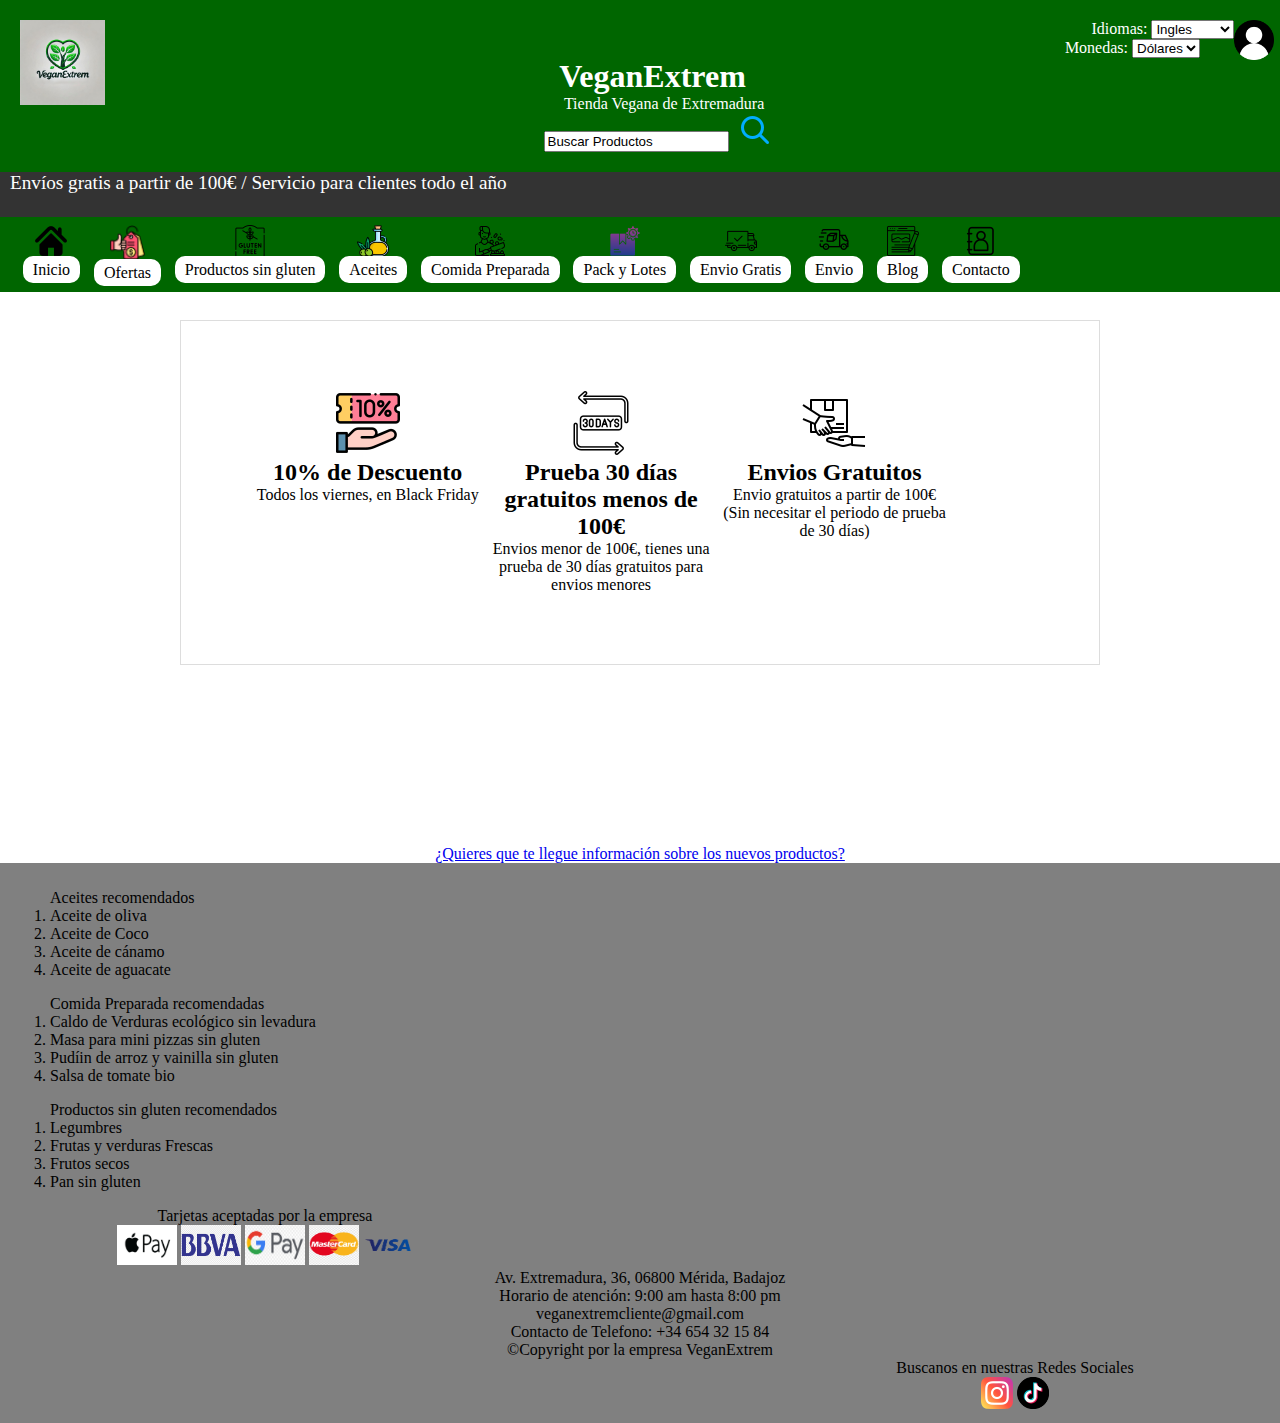
<file: index.html>
<!DOCTYPE html>
<html lang="en">
<head>
    <meta charset="UTF-8">
    <meta name="viewport" content="width=device-width, initial-scale=1.0">
    <title>VeganExtrem</title>
    <link rel="stylesheet" href="estilos.css">
</head>
<body>
    <header>
        <picture>
            <img src="imagenesparaelproyecto/logotipoveganextrem.png" align="left" width="85px" height="85px">
            <a href="formulariousuario.html"><img class="imagen" src="imagenesparaelproyecto/usuario.png" align="right" alt="" width="40px" height="40px"></a>
        </picture> 
        <form class="lengua" align="right">
            <label for="idiomas">Idiomas:</label>
            <select name="idiomas">
                <option value="Ingles">Ingles</option>
                <option value="Espanol">Español</option>
                <option value="Frances">Frances</option>
                <option value="Portugues">Portugues</option>
            </select>
        </form>
        <form class="money" align="right">
            <label for="monedas">Monedas:</label>
            <select name="monedas">
                <option value="Dolares">Dólares</option>
                <option value="Libra">Libra</option>
                <option value="Euros">Euros</option>
            </select>
        </form>
        <h1 class="title">VeganExtrem</h1>
        <p class="subtitle">Tienda Vegana de Extremadura</p>
        <input class="lupa" type="text" value="Buscar Productos">
        <button class="botonbuscador"><center><img src="imagenesparaelproyecto/vaso.png" alt="" width="32px" height="32px"></center></button>
    </header>

    <div class="marque">
        <p>Envíos gratis a partir de 100€ / Servicio para clientes todo el año</p>
    </div>
    <center>hola me llamo paco</center>
    <div class="principal">
        <ul>
            <li>
                <center><img src="imagenesparaelproyecto/casa-icono-silueta.png" alt="" width="32px" height="32px"></center>
                <a href="index.html">Inicio</a>
            </li>
            <li>
                <center><img src="imagenesparaelproyecto/mejor-precio.png" alt="" width="35px" height="35px"></center>
                <a href="ofertas.html">Ofertas</a>
            </li>
            <li>
                <center><img src="imagenesparaelproyecto/sin-gluten.png" alt="" width="32px" height="32px"></center>
                <a href="Productosingluten.html">Productos sin gluten</a>
            </li>
            <li>
                <center><img src="imagenesparaelproyecto/aceite-de-oliva.png" alt="" width="32px" height="32px"></center>
                <a href="aceite.html">Aceites</a>
            </li>
            <li>
                <center><img src="imagenesparaelproyecto/cocinero.png" alt="" width="32px" height="32px"></center>
                <a href="Comidapreparada.html">Comida Preparada</a>
            </li>
            <li>
                <center><img src="imagenesparaelproyecto/packs.png" alt="" width="32px" height="32px"></center>
                <a href="packsylotes.html">Pack y Lotes</a>
            </li>
            <li>
                <center><img src="imagenesparaelproyecto/enviado.png" alt="" width="32px" height="32px"></center>
                <a href="enviogratis.html">Envio Gratis</a>
            </li>
            <li>
                <center><img src="imagenesparaelproyecto/envio.png" alt="" width="32px" height="32px"></center>
                <a href="envio.html">Envio</a>
            </li>
            <li><center><img src="imagenesparaelproyecto/blogs.png" alt="" width="32px" height="32px"></center>
                <a href="blog.html">Blog</a>
            </li>
            <li>
                <center><img src="imagenesparaelproyecto/agenda.png" alt="" width="32px" height="32px"></center>
                <a href="contacto.html">Contacto</a>
            </li>
        </ul>
        <div class="clefix"></div>
    </div>

    <main class="conte clefix">
        <center><div class="column">
            <img src="imagenesparaelproyecto/10.png" alt="" width="64px" height="64px">
            <h2>10% de Descuento</h2>
            <p>Todos los viernes, en Black Friday</p>
        </div></center>
        <center><div class="column">
            <img src="imagenesparaelproyecto/30-dias.png" alt="" width="64px" height="64px">
            <h2>Prueba 30 días gratuitos menos de 100€</h2>
            <p>Envios menor de 100€, tienes una prueba de 30 días gratuitos para envios menores</p>
        </div></center>
        <center><div class="column">
            <img src="imagenesparaelproyecto/receptor.png" alt="" width="64px" height="64px">
            <h2>Envios Gratuitos</h2>
            <p>Envio gratuitos a partir de 100€
                (Sin necesitar el periodo de prueba de 30 días)
            </p>
        </div></center>
    </main>
    
    <center><a href="formularionotificaciones.html">¿Quieres que te llegue información sobre los nuevos productos?</a></p></center>
    <footer>
        <div class="cate">
            <ol>Aceites recomendados
                <li>Aceite de oliva</li>
                <li>Aceite de Coco</li>
                <li>Aceite de cánamo</li>
                <li>Aceite de aguacate</li>
            </ol>
            <ol>Comida Preparada recomendadas
                <li>Caldo de Verduras ecológico sin levadura</li>
                <li>Masa para mini pizzas sin gluten</li>
                <li>Pudíin de arroz y vainilla sin gluten</li>
                <li>Salsa de tomate bio</li>
            </ol>
            <ol>Productos sin gluten recomendados
                <li>Legumbres</li>
                <li>Frutas y verduras Frescas</li>
                <li>Frutos secos</li>
                <li>Pan sin gluten</li>
            </ol>
        </div>
        <center><p>
        <div class="tarjetas">
            <p>Tarjetas aceptadas por la empresa</p>
            <img src="imagenesparaelproyecto/applepay.png" alt="" width="60px" height="40px">
            <img src="imagenesparaelproyecto/bbva.png" alt="" width="60px" height="40px">
            <img src="imagenesparaelproyecto/googlepay.png" alt="" width="60px" height="40px">
            <img src="imagenesparaelproyecto/mastercard.png" alt="" width="50px" height="40px">
            <img src="imagenesparaelproyecto/visa.png" alt="" width="50px" height="40px">
        </div>
        <p>Av. Extremadura, 36, 06800 Mérida, Badajoz</p>
        <p>Horario de atención: 9:00 am hasta 8:00 pm</p>
        <p>veganextremcliente@gmail.com</p>
        <p>Contacto de Telefono: +34 654 32 15 84</p>
        <p>&copy;Copyright por la empresa VeganExtrem</p>
        <div class="redes_sociales">
            <p>Buscanos en nuestras Redes Sociales</p>
            <a href="https://www.instagram.com/vegan.extreme/"><img src="imagenesparaelproyecto/instagram.png" alt="" width="32px" height="32px"></a>
            <a href="https://www.tiktok.com/@vegan.extreme?lang=es"><img src="imagenesparaelproyecto/logotipotiktok.png" alt="" width="32px" height="32px"></a>
        </div>
    </footer>
</body>
</html>
</file>
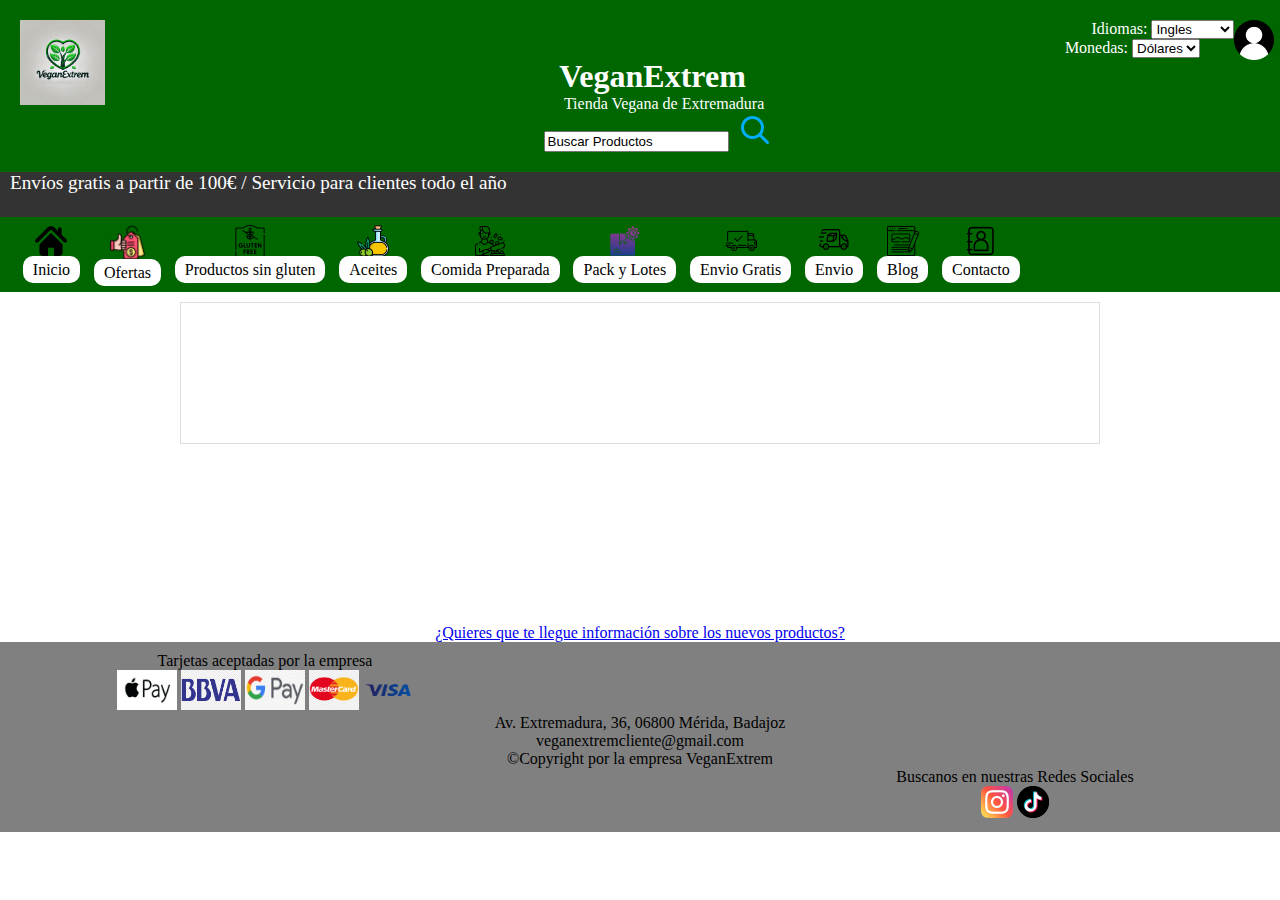
<file: aceite.html>
<!DOCTYPE html>
<html lang="en">
<head>
    <meta charset="UTF-8">
    <meta name="viewport" content="width=device-width, initial-scale=1.0">
    <title>Aceites</title>
    <link rel="stylesheet" href="estilos.css">
</head>
<body>
    <header>
        <picture>
            <img src="imagenesparaelproyecto/logotipoveganextrem.png" align="left" width="85px" height="85px">
            <a href="formulariousuario.html"><img class="imagen" src="imagenesparaelproyecto/usuario.png" align="right" alt="" width="40px" height="40px"></a>
        </picture> 
        <form class="lengua" align="right">
            <label for="idiomas">Idiomas:</label>
            <select name="idiomas">
                <option value="Ingles">Ingles</option>
                <option value="Espanol">Español</option>
                <option value="Frances">Frances</option>
                <option value="Portugues">Portugues</option>
            </select>
        </form>
        <form class="money" align="right">
            <label for="monedas">Monedas:</label>
            <select name="monedas">
                <option value="Dolares">Dólares</option>
                <option value="Libra">Libra</option>
                <option value="Euros">Euros</option>
            </select>
        </form>
        <h1 class="title">VeganExtrem</h1>
        <p class="subtitle">Tienda Vegana de Extremadura</p>
        <input class="lupa" type="text" value="Buscar Productos">
        <button class="botonbuscador"><center><img src="imagenesparaelproyecto/vaso.png" alt="" width="32px" height="32px"></center></button>
    </header>

    <div class="marque">
        <p>Envíos gratis a partir de 100€ / Servicio para clientes todo el año</p>
    </div>

    <div class="principal">
        <ul>
            <li>
                <center><img src="imagenesparaelproyecto/casa-icono-silueta.png" alt="" width="32px" height="32px"></center>
                <a href="index.html">Inicio</a>
            </li>
            <li>
                <center><img src="imagenesparaelproyecto/mejor-precio.png" alt="" width="35px" height="35px"></center>
                <a href="ofertas.html">Ofertas</a>
            </li>
            <li>
                <center><img src="imagenesparaelproyecto/sin-gluten.png" alt="" width="32px" height="32px"></center>
                <a href="Productosingluten.html">Productos sin gluten</a>
            </li>
            <li>
                <center><img src="imagenesparaelproyecto/aceite-de-oliva.png" alt="" width="32px" height="32px"></center>
                <a href="aceite.html">Aceites</a>
            </li>
            <li>
                <center><img src="imagenesparaelproyecto/cocinero.png" alt="" width="32px" height="32px"></center>
                <a href="Comidapreparada.html">Comida Preparada</a>
            </li>
            <li>
                <center><img src="imagenesparaelproyecto/packs.png" alt="" width="32px" height="32px"></center>
                <a href="packsylotes.html">Pack y Lotes</a>
            </li>
            <li>
                <center><img src="imagenesparaelproyecto/enviado.png" alt="" width="32px" height="32px"></center>
                <a href="enviogratis.html">Envio Gratis</a>
            </li>
            <li>
                <center><img src="imagenesparaelproyecto/envio.png" alt="" width="32px" height="32px"></center>
                <a href="envio.html">Envio</a>
            </li>
            <li><center><img src="imagenesparaelproyecto/blogs.png" alt="" width="32px" height="32px"></center>
                <a href="blog.html">Blog</a>
            </li>
            <li>
                <center><img src="imagenesparaelproyecto/agenda.png" alt="" width="32px" height="32px"></center>
                <a href="contacto.html">Contacto</a>
            </li>
        </ul>
        <div class="clefix"></div>
    </div>

    <main class="conte clefix">
        
    </main>
    <center><p><a href="formularionotificaciones.html">¿Quieres que te llegue información sobre los nuevos productos?</a></p></center>
    <footer>
        <div class="tarjetas">
            <p>Tarjetas aceptadas por la empresa</p>
            <img src="imagenesparaelproyecto/applepay.png" alt="" width="60px" height="40px">
            <img src="imagenesparaelproyecto/bbva.png" alt="" width="60px" height="40px">
            <img src="imagenesparaelproyecto/googlepay.png" alt="" width="60px" height="40px">
            <img src="imagenesparaelproyecto/mastercard.png" alt="" width="50px" height="40px">
            <img src="imagenesparaelproyecto/visa.png" alt="" width="50px" height="40px">
        </div>
        <p>Av. Extremadura, 36, 06800 Mérida, Badajoz</p>
        <p>veganextremcliente@gmail.com</p>
        <p>&copy;Copyright por la empresa VeganExtrem</p>
        <div class="redes_sociales">
            <p>Buscanos en nuestras Redes Sociales</p>
            <a href="https://www.instagram.com/vegan.extreme/"><img src="imagenesparaelproyecto/instagram.png" alt="" width="32px" height="32px"></a>
            <a href="https://www.tiktok.com/@vegan.extreme?lang=es"><img src="imagenesparaelproyecto/logotipotiktok.png" alt="" width="32px" height="32px"></a>
        </div>
    </footer>
</body>
</html>
</file>
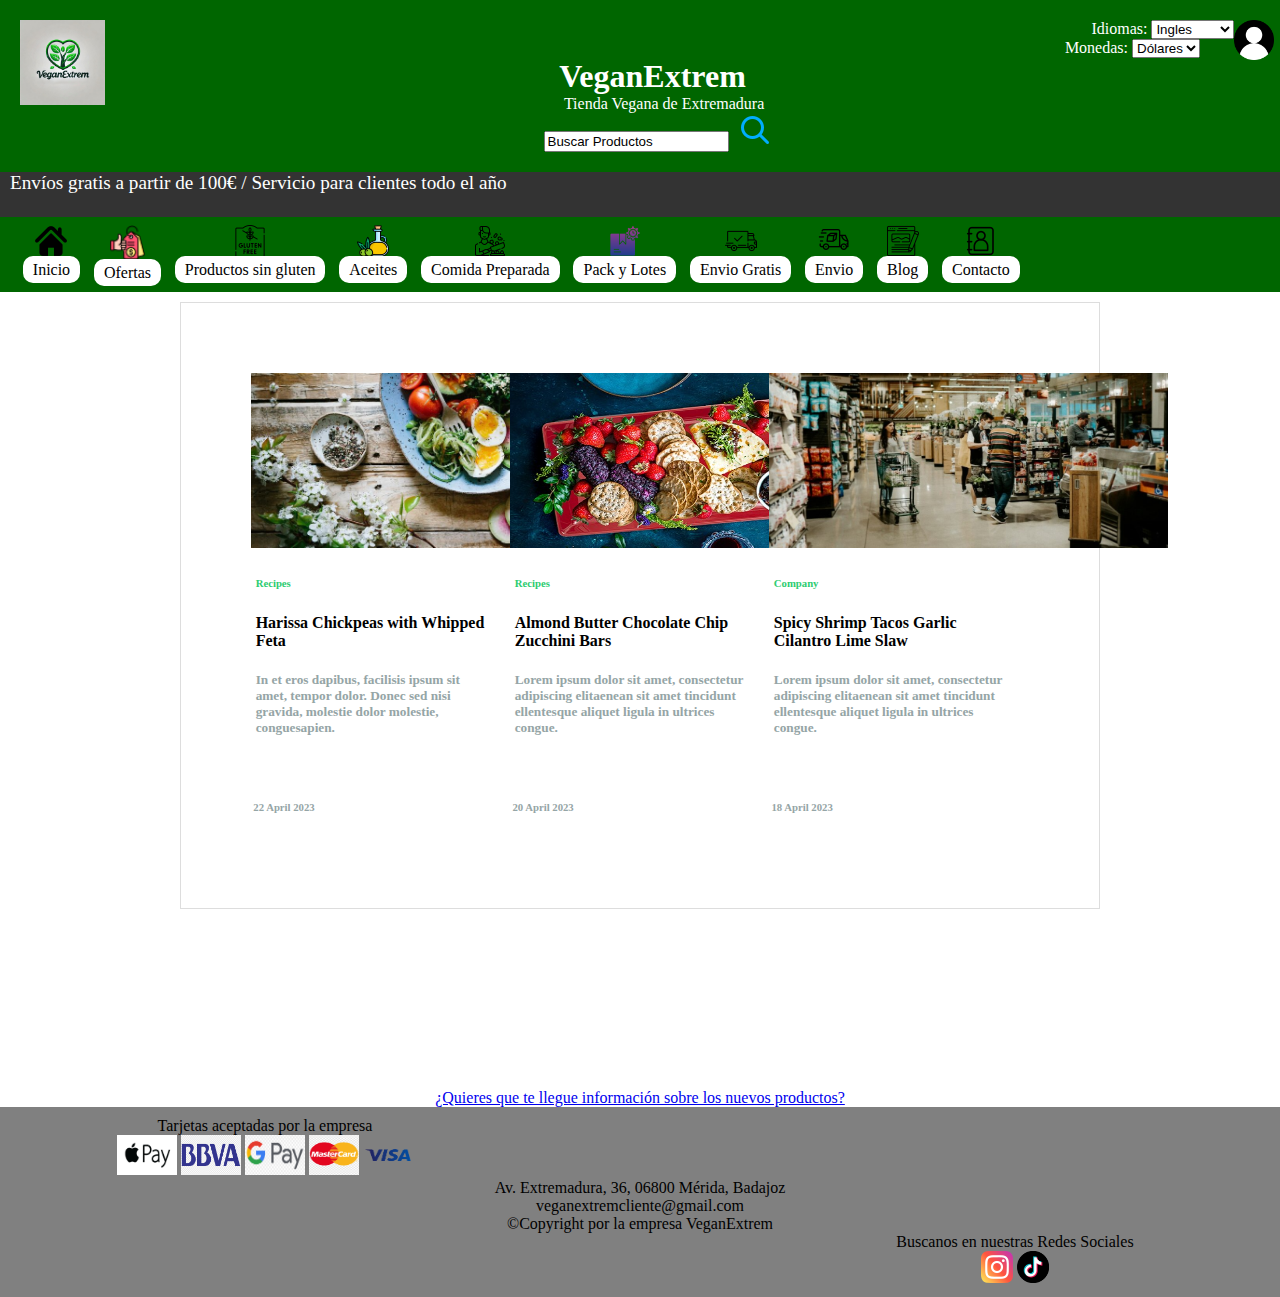
<file: blog.html>
<!DOCTYPE html>
<html lang="en">
<head>
    <meta charset="UTF-8">
    <meta name="viewport" content="width=device-width, initial-scale=1.0">
    <title>Blog</title>
    <link rel="stylesheet" href="estilos.css">
</head>
<body>
    <header>
        <picture>
            <img src="imagenesparaelproyecto/logotipoveganextrem.png" align="left" width="85px" height="85px">
            <a href="formulariousuario.html"><img class="imagen" src="imagenesparaelproyecto/usuario.png" align="right" alt="" width="40px" height="40px"></a>
        </picture> 
        <form class="lengua" align="right">
            <label for="idiomas">Idiomas:</label>
            <select name="idiomas">
                <option value="Ingles">Ingles</option>
                <option value="Espanol">Español</option>
                <option value="Frances">Frances</option>
                <option value="Portugues">Portugues</option>
            </select>
        </form>
        <form class="money" align="right">
            <label for="monedas">Monedas:</label>
            <select name="monedas">
                <option value="Dolares">Dólares</option>
                <option value="Libra">Libra</option>
                <option value="Euros">Euros</option>
            </select>
        </form>
        <h1 class="title">VeganExtrem</h1>
        <p class="subtitle">Tienda Vegana de Extremadura</p>
        <input class="lupa" type="text" value="Buscar Productos">
        <button class="botonbuscador"><center><img src="imagenesparaelproyecto/vaso.png" alt="" width="32px" height="32px"></center></button>
    </header>

    <div class="marque">
        <p>Envíos gratis a partir de 100€ / Servicio para clientes todo el año</p>
    </div>

    <div class="principal">
        <ul>
            <li>
                <center><img src="imagenesparaelproyecto/casa-icono-silueta.png" alt="" width="32px" height="32px"></center>
                <a href="index.html">Inicio</a>
            </li>
            <li>
                <center><img src="imagenesparaelproyecto/mejor-precio.png" alt="" width="35px" height="35px"></center>
                <a href="ofertas.html">Ofertas</a>
            </li>
            <li>
                <center><img src="imagenesparaelproyecto/sin-gluten.png" alt="" width="32px" height="32px"></center>
                <a href="Productosingluten.html">Productos sin gluten</a>
            </li>
            <li>
                <center><img src="imagenesparaelproyecto/aceite-de-oliva.png" alt="" width="32px" height="32px"></center>
                <a href="aceite.html">Aceites</a>
            </li>
            <li>
                <center><img src="imagenesparaelproyecto/cocinero.png" alt="" width="32px" height="32px"></center>
                <a href="Comidapreparada.html">Comida Preparada</a>
            </li>
            <li>
                <center><img src="imagenesparaelproyecto/packs.png" alt="" width="32px" height="32px"></center>
                <a href="packsylotes.html">Pack y Lotes</a>
            </li>
            <li>
                <center><img src="imagenesparaelproyecto/enviado.png" alt="" width="32px" height="32px"></center>
                <a href="enviogratis.html">Envio Gratis</a>
            </li>
            <li>
                <center><img src="imagenesparaelproyecto/envio.png" alt="" width="32px" height="32px"></center>
                <a href="envio.html">Envio</a>
            </li>
            <li><center><img src="imagenesparaelproyecto/blogs.png" alt="" width="32px" height="32px"></center>
                <a href="blog.html">Blog</a>
            </li>
            <li>
                <center><img src="imagenesparaelproyecto/agenda.png" alt="" width="32px" height="32px"></center>
                <a href="contacto.html">Contacto</a>
            </li>
        </ul>
        <div class="clefix"></div>
    </div>

    <main class="conte clefix">
       <div class="cuadrro1">
        <center><img src="imagenesparaelproyecto/ima1.jpg" alt="" height="175px"></center>
        <h6 class="textt1">Recipes</h6>
        <h4 class="text1"><strong>Harissa Chickpeas with Whipped Feta</strong></h4>
        <h5 class="textt">In et eros dapibus, facilisis ipsum sit amet, tempor dolor. Donec sed nisi gravida, molestie dolor molestie, conguesapien.</h5>
        <br>
        <h6 class="fecha">22 April 2023</h6>
        
       </div>
       <div class="cuadrro1">
        <center><img src="imagenesparaelproyecto/ima2.jpg" alt="" width="399px" height="175px"></center>
        <h6 class="textt1">Recipes</h6>
        <h4 class="text1"><strong>Almond Butter Chocolate Chip Zucchini Bars</strong></h4>
        <h5 class="textt">Lorem ipsum dolor sit amet, consectetur adipiscing elitaenean sit amet tincidunt ellentesque aliquet ligula in ultrices congue.</h5>
        <br>
        <h6 class="fecha">20 April 2023</h6>
       </div>
       <div class="cuadrro1">
        <center><img src="imagenesparaelproyecto/ima3.jpg" alt="" width="399px" height="175px"></center>
        <h6 class="textt1">Company</h6>
        <h4 class="text1"><strong>Spicy Shrimp Tacos Garlic Cilantro Lime Slaw</strong></h4>
        <h5 class="textt">Lorem ipsum dolor sit amet, consectetur adipiscing elitaenean sit amet tincidunt ellentesque aliquet ligula in ultrices congue.</h5>
        <br>
        <h6 class="fecha">18 April 2023</h6>
       </div>
    </main>
    <center><p><a href="formularionotificaciones.html">¿Quieres que te llegue información sobre los nuevos productos?</a></p></center>
    <footer>
        <div class="tarjetas">
            <p>Tarjetas aceptadas por la empresa</p>
            <img src="imagenesparaelproyecto/applepay.png" alt="" width="60px" height="40px">
            <img src="imagenesparaelproyecto/bbva.png" alt="" width="60px" height="40px">
            <img src="imagenesparaelproyecto/googlepay.png" alt="" width="60px" height="40px">
            <img src="imagenesparaelproyecto/mastercard.png" alt="" width="50px" height="40px">
            <img src="imagenesparaelproyecto/visa.png" alt="" width="50px" height="40px">
        </div>
        <p>Av. Extremadura, 36, 06800 Mérida, Badajoz</p>
        <p>veganextremcliente@gmail.com</p>
        <p>&copy;Copyright por la empresa VeganExtrem</p>
        <div class="redes_sociales">
            <p>Buscanos en nuestras Redes Sociales</p>
            <a href="https://www.instagram.com/vegan.extreme/"><img src="imagenesparaelproyecto/instagram.png" alt="" width="32px" height="32px"></a>
            <a href="https://www.tiktok.com/@vegan.extreme?lang=es"><img src="imagenesparaelproyecto/logotipotiktok.png" alt="" width="32px" height="32px"></a>
        </div>
    </footer>
</body>
</html>
</file>
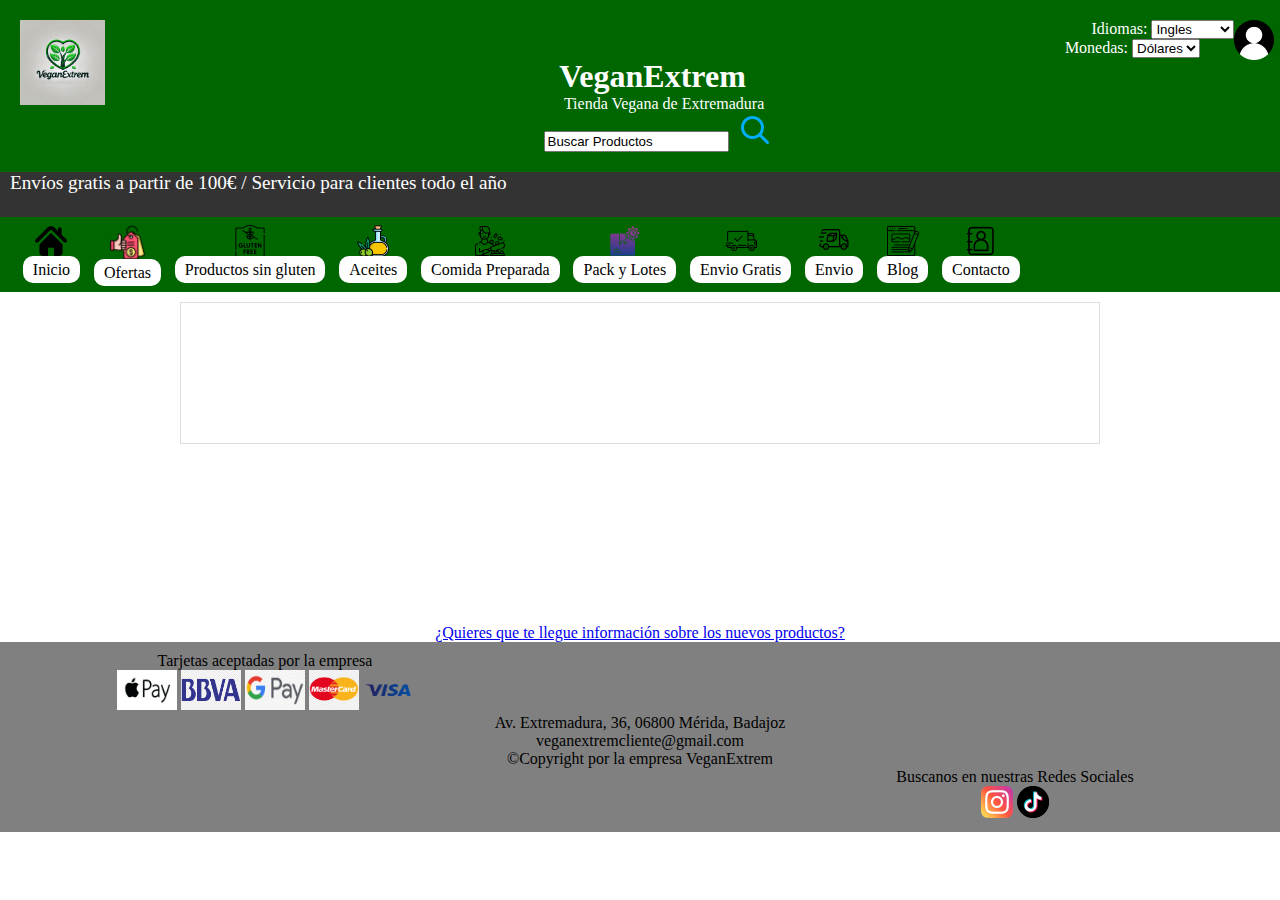
<file: Comidapreparada.html>
<!DOCTYPE html>
<html lang="en">
<head>
    <meta charset="UTF-8">
    <meta name="viewport" content="width=device-width, initial-scale=1.0">
    <title>Comida preparada</title>
    <link rel="stylesheet" href="estilos.css">
</head>
<body>
    <header>
        <picture>
            <img src="imagenesparaelproyecto/logotipoveganextrem.png" align="left" width="85px" height="85px">
            <a href="formulariousuario.html"><img class="imagen" src="imagenesparaelproyecto/usuario.png" align="right" alt="" width="40px" height="40px"></a>
        </picture> 
        <form class="lengua" align="right">
            <label for="idiomas">Idiomas:</label>
            <select name="idiomas">
                <option value="Ingles">Ingles</option>
                <option value="Espanol">Español</option>
                <option value="Frances">Frances</option>
                <option value="Portugues">Portugues</option>
            </select>
        </form>
        <form class="money" align="right">
            <label for="monedas">Monedas:</label>
            <select name="monedas">
                <option value="Dolares">Dólares</option>
                <option value="Libra">Libra</option>
                <option value="Euros">Euros</option>
            </select>
        </form>
        <h1 class="title">VeganExtrem</h1>
        <p class="subtitle">Tienda Vegana de Extremadura</p>
        <input class="lupa" type="text" value="Buscar Productos">
        <button class="botonbuscador"><center><img src="imagenesparaelproyecto/vaso.png" alt="" width="32px" height="32px"></center></button>
    </header>

    <div class="marque">
        <p>Envíos gratis a partir de 100€ / Servicio para clientes todo el año</p>
    </div>

    <div class="principal">
        <ul>
            <li>
                <center><img src="imagenesparaelproyecto/casa-icono-silueta.png" alt="" width="32px" height="32px"></center>
                <a href="index.html">Inicio</a>
            </li>
            <li>
                <center><img src="imagenesparaelproyecto/mejor-precio.png" alt="" width="35px" height="35px"></center>
                <a href="ofertas.html">Ofertas</a>
            </li>
            <li>
                <center><img src="imagenesparaelproyecto/sin-gluten.png" alt="" width="32px" height="32px"></center>
                <a href="Productosingluten.html">Productos sin gluten</a>
            </li>
            <li>
                <center><img src="imagenesparaelproyecto/aceite-de-oliva.png" alt="" width="32px" height="32px"></center>
                <a href="aceite.html">Aceites</a>
            </li>
            <li>
                <center><img src="imagenesparaelproyecto/cocinero.png" alt="" width="32px" height="32px"></center>
                <a href="Comidapreparada.html">Comida Preparada</a>
            </li>
            <li>
                <center><img src="imagenesparaelproyecto/packs.png" alt="" width="32px" height="32px"></center>
                <a href="packsylotes.html">Pack y Lotes</a>
            </li>
            <li>
                <center><img src="imagenesparaelproyecto/enviado.png" alt="" width="32px" height="32px"></center>
                <a href="enviogratis.html">Envio Gratis</a>
            </li>
            <li>
                <center><img src="imagenesparaelproyecto/envio.png" alt="" width="32px" height="32px"></center>
                <a href="envio.html">Envio</a>
            </li>
            <li><center><img src="imagenesparaelproyecto/blogs.png" alt="" width="32px" height="32px"></center>
                <a href="blog.html">Blog</a>
            </li>
            <li>
                <center><img src="imagenesparaelproyecto/agenda.png" alt="" width="32px" height="32px"></center>
                <a href="contacto.html">Contacto</a>
            </li>
        </ul>
        <div class="clefix"></div>
    </div>

    <main class="conte clefix">
        
    </main>
    <center><p><a href="formularionotificaciones.html">¿Quieres que te llegue información sobre los nuevos productos?</a></p></center>
    <footer>
        <div class="tarjetas">
            <p>Tarjetas aceptadas por la empresa</p>
            <img src="imagenesparaelproyecto/applepay.png" alt="" width="60px" height="40px">
            <img src="imagenesparaelproyecto/bbva.png" alt="" width="60px" height="40px">
            <img src="imagenesparaelproyecto/googlepay.png" alt="" width="60px" height="40px">
            <img src="imagenesparaelproyecto/mastercard.png" alt="" width="50px" height="40px">
            <img src="imagenesparaelproyecto/visa.png" alt="" width="50px" height="40px">
        </div>
        <p>Av. Extremadura, 36, 06800 Mérida, Badajoz</p>
        <p>veganextremcliente@gmail.com</p>
        <p>&copy;Copyright por la empresa VeganExtrem</p>
        <div class="redes_sociales">
            <p>Buscanos en nuestras Redes Sociales</p>
            <a href="https://www.instagram.com/vegan.extreme/"><img src="imagenesparaelproyecto/instagram.png" alt="" width="32px" height="32px"></a>
            <a href="https://www.tiktok.com/@vegan.extreme?lang=es"><img src="imagenesparaelproyecto/logotipotiktok.png" alt="" width="32px" height="32px"></a>
        </div>
    </footer>
</body>
</html>
</file>
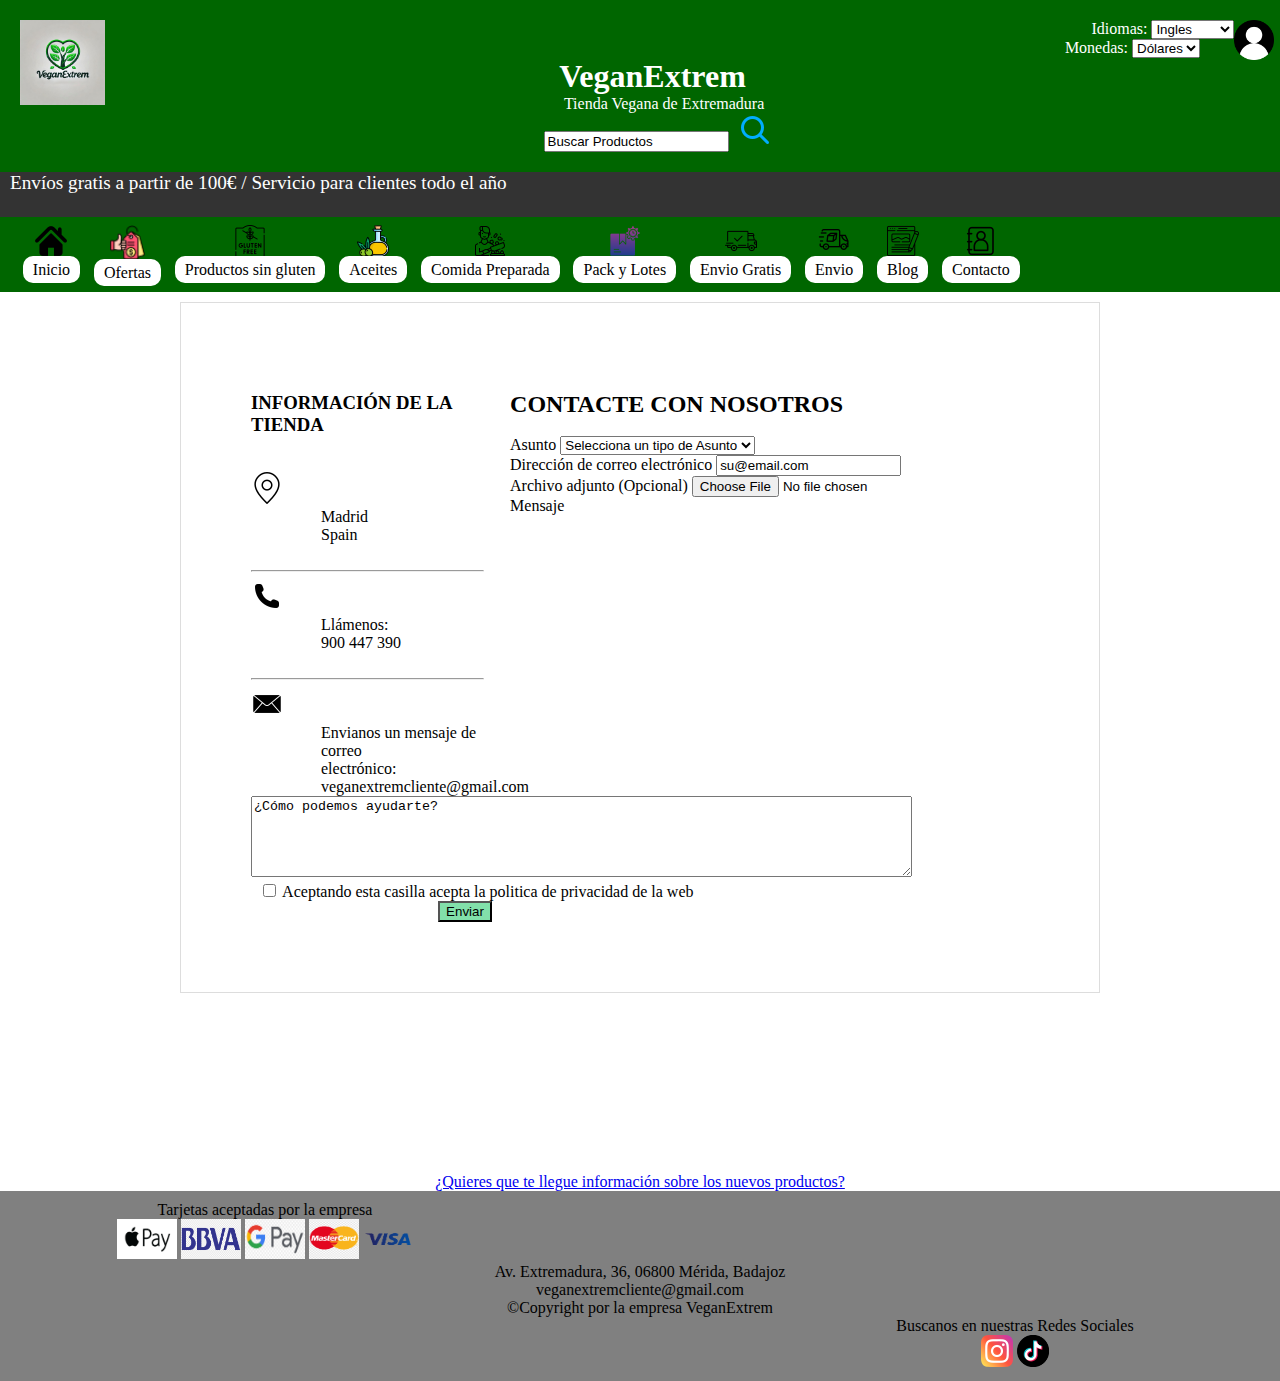
<file: contacto.html>
<!DOCTYPE html>
<html lang="en">
<head>
    <meta charset="UTF-8">
    <meta name="viewport" content="width=device-width, initial-scale=1.0">
    <title>Contacto</title>
    <link rel="stylesheet" href="estilos.css">
</head>
<body>
    <header>
        <picture>
            <img src="imagenesparaelproyecto/logotipoveganextrem.png" align="left" width="85px" height="85px">
            <a href="formulariousuario.html"><img class="imagen" src="imagenesparaelproyecto/usuario.png" align="right" alt="" width="40px" height="40px"></a>
        </picture> 
        <form class="lengua" align="right">
            <label for="idiomas">Idiomas:</label>
            <select name="idiomas">
                <option value="Ingles">Ingles</option>
                <option value="Espanol">Español</option>
                <option value="Frances">Frances</option>
                <option value="Portugues">Portugues</option>
            </select>
        </form>
        <form class="money" align="right">
            <label for="monedas">Monedas:</label>
            <select name="monedas">
                <option value="Dolares">Dólares</option>
                <option value="Libra">Libra</option>
                <option value="Euros">Euros</option>
            </select>
        </form>
        <h1 class="title">VeganExtrem</h1>
        <p class="subtitle">Tienda Vegana de Extremadura</p>
        <input class="lupa" type="text" value="Buscar Productos">
        <button class="botonbuscador"><center><img src="imagenesparaelproyecto/vaso.png" alt="" width="32px" height="32px"></center></button>
    </header>

    <div class="marque">
        <p>Envíos gratis a partir de 100€ / Servicio para clientes todo el año</p>
    </div>

    <div class="principal">
        <ul>
            <li>
                <center><img src="imagenesparaelproyecto/casa-icono-silueta.png" alt="" width="32px" height="32px"></center>
                <a href="index.html">Inicio</a>
            </li>
            <li>
                <center><img src="imagenesparaelproyecto/mejor-precio.png" alt="" width="35px" height="35px"></center>
                <a href="ofertas.html">Ofertas</a>
            </li>
            <li>
                <center><img src="imagenesparaelproyecto/sin-gluten.png" alt="" width="32px" height="32px"></center>
                <a href="Productosingluten.html">Productos sin gluten</a>
            </li>
            <li>
                <center><img src="imagenesparaelproyecto/aceite-de-oliva.png" alt="" width="32px" height="32px"></center>
                <a href="aceite.html">Aceites</a>
            </li>
            <li>
                <center><img src="imagenesparaelproyecto/cocinero.png" alt="" width="32px" height="32px"></center>
                <a href="Comidapreparada.html">Comida Preparada</a>
            </li>
            <li>
                <center><img src="imagenesparaelproyecto/packs.png" alt="" width="32px" height="32px"></center>
                <a href="packsylotes.html">Pack y Lotes</a>
            </li>
            <li>
                <center><img src="imagenesparaelproyecto/enviado.png" alt="" width="32px" height="32px"></center>
                <a href="enviogratis.html">Envio Gratis</a>
            </li>
            <li>
                <center><img src="imagenesparaelproyecto/envio.png" alt="" width="32px" height="32px"></center>
                <a href="envio.html">Envio</a>
            </li>
            <li><center><img src="imagenesparaelproyecto/blogs.png" alt="" width="32px" height="32px"></center>
                <a href="blog.html">Blog</a>
            </li>
            <li>
                <center><img src="imagenesparaelproyecto/agenda.png" alt="" width="32px" height="32px"></center>
                <a href="contacto.html">Contacto</a>
            </li>
        </ul>
        <div class="clefix"></div>
    </div>

    <main class="conte clefix">
       <div class="cua1">
        <h3>INFORMACIÓN DE LA TIENDA</h3>
        <br>
        <img src="imagenesparaelproyecto/ubicacion.png" alt="" width="32px" height="32px">
        <p class="text11">Madrid</p>
        <p class="text11">Spain</p>
        <br>
        <hr>
        <img src="imagenesparaelproyecto/llamar.png" alt="" width="32px" height="32px">
        <p class="text11">Llámenos:</p>
        <p class="text11">900 447 390</p>
        <br>
        <hr>
        <img src="imagenesparaelproyecto/correo.png" alt="" width="32px" height="32px">
        <p class="text11">Envianos un mensaje de correo</p>
        <p class="text11">electrónico: veganextremcliente@gmail.com</p>
       </div>
       &nbsp;
       &nbsp;
       <h2>CONTACTE CON NOSOTROS</h2>
       &nbsp;
       <div>
        <form>
            <label for="asunto">Asunto</label>
            <select name="asunto">
                <option value="" disabled selected>Selecciona un tipo de Asunto</option>
                <option value="servicio al cliente">Servicio al cliente</option>
            </select>
            <br>
            <label for="Direccion correo">Dirección de correo electrónico</label>
            <input type="email" name="correo" required value="su@email.com">
            <br>
            <label for="archivo">Archivo adjunto (Opcional)</label>
            <input type="file" value="Subir Archivo">
            <br>
            <label for="mensaje">Mensaje</label><br>
            <div>
                <textarea name="mensaje" cols="80" rows="5">¿Cómo podemos ayudarte?</textarea>
                <br>
                &nbsp;
                <label for="check"></label>
                <input type="checkbox" required> Aceptando esta casilla acepta la politica de privacidad de la web
                <br>
                <center><input class="botton" type="submit" value="Enviar"></center>
            </div>

        </form>
       </div>
       
    </main>
    <center><p><a href="formularionotificaciones.html">¿Quieres que te llegue información sobre los nuevos productos?</a></p></center>
    <footer>
        <div class="tarjetas">
            <p>Tarjetas aceptadas por la empresa</p>
            <img src="imagenesparaelproyecto/applepay.png" alt="" width="60px" height="40px">
            <img src="imagenesparaelproyecto/bbva.png" alt="" width="60px" height="40px">
            <img src="imagenesparaelproyecto/googlepay.png" alt="" width="60px" height="40px">
            <img src="imagenesparaelproyecto/mastercard.png" alt="" width="50px" height="40px">
            <img src="imagenesparaelproyecto/visa.png" alt="" width="50px" height="40px">
        </div>
        <p>Av. Extremadura, 36, 06800 Mérida, Badajoz</p>
        <p>veganextremcliente@gmail.com</p>
        <p>&copy;Copyright por la empresa VeganExtrem</p>
        <div class="redes_sociales">
            <p>Buscanos en nuestras Redes Sociales</p>
            <a href="https://www.instagram.com/vegan.extreme/"><img src="imagenesparaelproyecto/instagram.png" alt="" width="32px" height="32px"></a>
            <a href="https://www.tiktok.com/@vegan.extreme?lang=es"><img src="imagenesparaelproyecto/logotipotiktok.png" alt="" width="32px" height="32px"></a>
        </div>
    </footer>
</body>
</html>
</file>
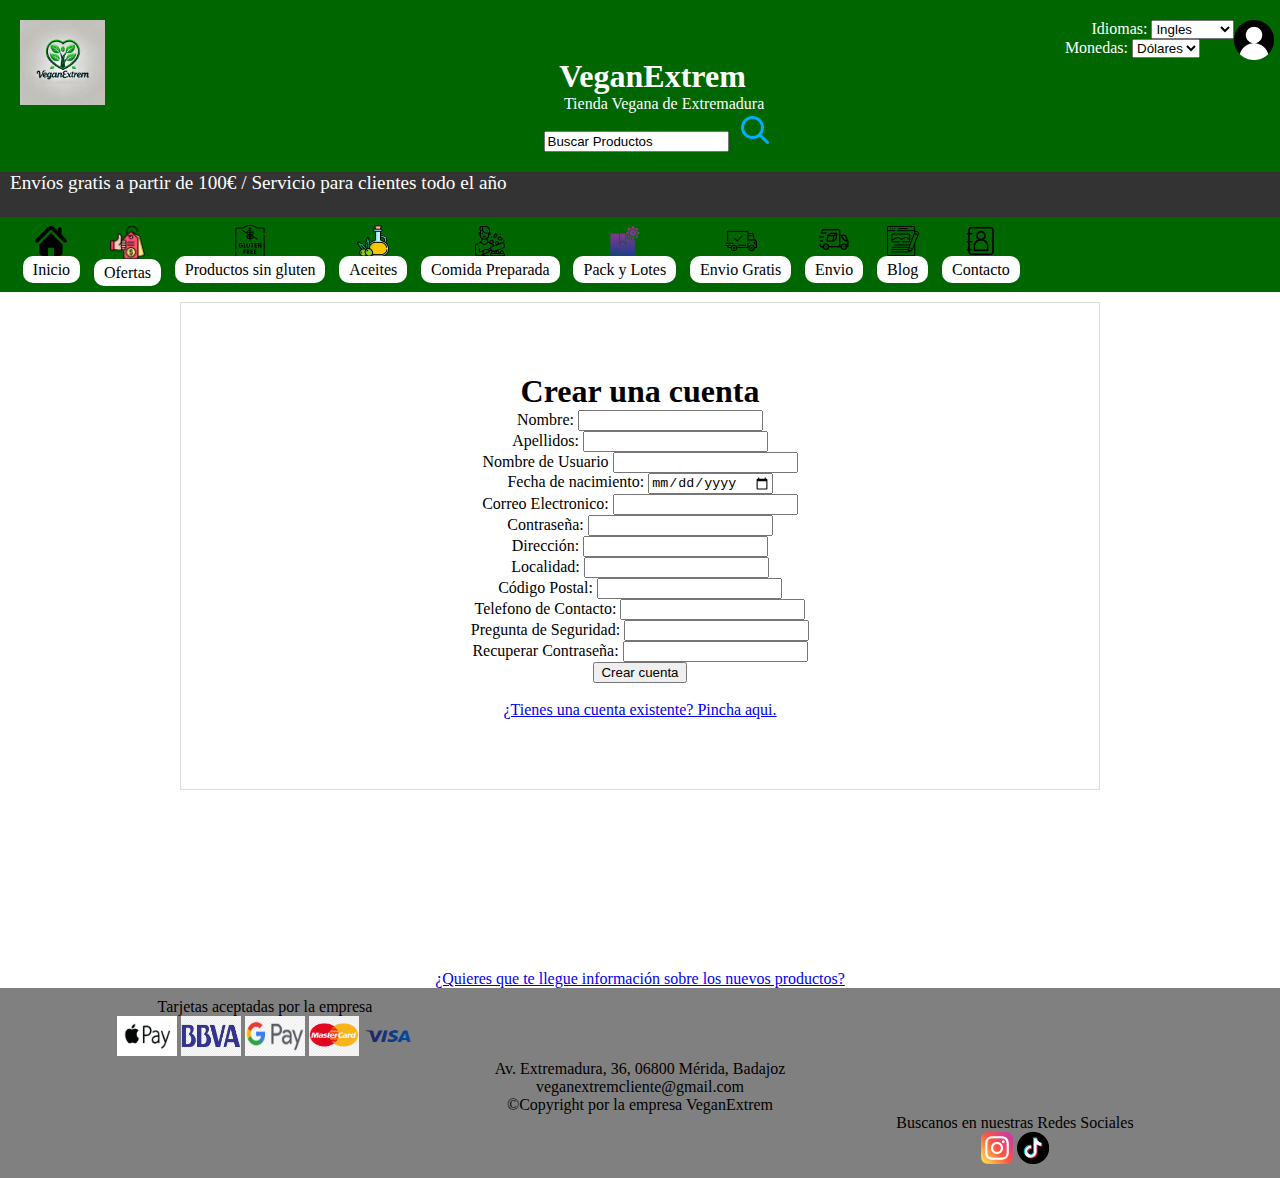
<file: crearcuenta.html>
<!DOCTYPE html>
<html lang="en">
<head>
    <meta charset="UTF-8">
    <meta name="viewport" content="width=device-width, initial-scale=1.0">
    <title>Crear cuenta</title>
    <link rel="stylesheet" href="estilos.css">
</head>
<body>
    <header>
        <picture>
            <img src="imagenesparaelproyecto/logotipoveganextrem.png" align="left" width="85px" height="85px">
            <a href="formulariousuario.html"><img class="imagen" src="imagenesparaelproyecto/usuario.png" align="right" alt="" width="40px" height="40px"></a>
        </picture> 
        <form class="lengua" align="right">
            <label for="idiomas">Idiomas:</label>
            <select name="idiomas">
                <option value="Ingles">Ingles</option>
                <option value="Espanol">Español</option>
                <option value="Frances">Frances</option>
                <option value="Portugues">Portugues</option>
            </select>
        </form>
        <form class="money" align="right">
            <label for="monedas">Monedas:</label>
            <select name="monedas">
                <option value="Dolares">Dólares</option>
                <option value="Libra">Libra</option>
                <option value="Euros">Euros</option>
            </select>
        </form>
        <h1 class="title">VeganExtrem</h1>
        <p class="subtitle">Tienda Vegana de Extremadura</p>
        <input class="lupa" type="text" value="Buscar Productos">
        <button class="botonbuscador"><center><img src="imagenesparaelproyecto/vaso.png" alt="" width="32px" height="32px"></center></button>
    </header>

    <div class="marque">
        <p>Envíos gratis a partir de 100€ / Servicio para clientes todo el año</p>
    </div>

    <div class="principal">
        <ul>
            <li>
                <center><img src="imagenesparaelproyecto/casa-icono-silueta.png" alt="" width="32px" height="32px"></center>
                <a href="index.html">Inicio</a>
            </li>
            <li>
                <center><img src="imagenesparaelproyecto/mejor-precio.png" alt="" width="35px" height="35px"></center>
                <a href="ofertas.html">Ofertas</a>
            </li>
            <li>
                <center><img src="imagenesparaelproyecto/sin-gluten.png" alt="" width="32px" height="32px"></center>
                <a href="Productosingluten.html">Productos sin gluten</a>
            </li>
            <li>
                <center><img src="imagenesparaelproyecto/aceite-de-oliva.png" alt="" width="32px" height="32px"></center>
                <a href="aceite.html">Aceites</a>
            </li>
            <li>
                <center><img src="imagenesparaelproyecto/cocinero.png" alt="" width="32px" height="32px"></center>
                <a href="Comidapreparada.html">Comida Preparada</a>
            </li>
            <li>
                <center><img src="imagenesparaelproyecto/packs.png" alt="" width="32px" height="32px"></center>
                <a href="packsylotes.html">Pack y Lotes</a>
            </li>
            <li>
                <center><img src="imagenesparaelproyecto/enviado.png" alt="" width="32px" height="32px"></center>
                <a href="enviogratis.html">Envio Gratis</a>
            </li>
            <li>
                <center><img src="imagenesparaelproyecto/envio.png" alt="" width="32px" height="32px"></center>
                <a href="envio.html">Envio</a>
            </li>
            <li><center><img src="imagenesparaelproyecto/blogs.png" alt="" width="32px" height="32px"></center>
                <a href="blog.html">Blog</a>
            </li>
            <li>
                <center><img src="imagenesparaelproyecto/agenda.png" alt="" width="32px" height="32px"></center>
                <a href="contacto.html">Contacto</a>
            </li>
        </ul>
        <div class="clefix"></div>
    </div>

    <main class="conte clefix">
        
    <center><h1>Crear una cuenta</h1></center>
    <center><form>
        <label for="nombre">Nombre:</label>
        <input type="text" name="nombre" required>
        <br>
        <label for="apellidos">Apellidos:</label>
        <input type="text" name="apellidos" required>
        <br>
        <label for="nombre_usuario">Nombre de Usuario</label>
        <input type="text" name="nombre_usuario" required>
        <br>
        <label for="nacimiento">Fecha de nacimiento:</label>
        <input type="date" name="nacimiento" required>
        <br>
        <label for="correo">Correo Electronico:</label>
        <input type="email" name="correo" required>
        <br>
        <label for="contra">Contraseña:</label>
        <input type="text" name="contra" required>
        <br>
        <label for="Direccion">Dirección:</label>
        <input type="text" name="Direccion" required>
        <br>
        <label for="localidad">Localidad:</label>
        <input type="text" name="localidad" required>
        <br>
        <label for="codigo_postal">Código Postal:</label>
        <input type="text" name="codigo_postal" required pattern="\d{5}">
        <br>
        <label for="telefono">Telefono de Contacto:</label>
        <input type="tel" name="telefono" required pattern="[0-9]{9}">
        <br>
        <label for="seguridad">Pregunta de Seguridad:</label>
        <input type="text" name="seguridad" required>
        <br>
        <label for="recuperacion">Recuperar Contraseña:</label>
        <input type="text" name="recuperacion" required>
        <br>
        <a href="index.html"><input type="submit" value="Crear cuenta"></a>
        <br>
        <br>
        <a href="formulariousuario.html">¿Tienes una cuenta existente? Pincha aqui.</a>
    </form></center>
    </main>
    <center><p><a href="formularionotificaciones.html">¿Quieres que te llegue información sobre los nuevos productos?</a></p></center>
    <footer>
        <div class="tarjetas">
            <p>Tarjetas aceptadas por la empresa</p>
            <img src="imagenesparaelproyecto/applepay.png" alt="" width="60px" height="40px">
            <img src="imagenesparaelproyecto/bbva.png" alt="" width="60px" height="40px">
            <img src="imagenesparaelproyecto/googlepay.png" alt="" width="60px" height="40px">
            <img src="imagenesparaelproyecto/mastercard.png" alt="" width="50px" height="40px">
            <img src="imagenesparaelproyecto/visa.png" alt="" width="50px" height="40px">
        </div>
        <p>Av. Extremadura, 36, 06800 Mérida, Badajoz</p>
        <p>veganextremcliente@gmail.com</p>
        <p>&copy;Copyright por la empresa VeganExtrem</p>
        <div class="redes_sociales">
            <p>Buscanos en nuestras Redes Sociales</p>
            <a href="https://www.instagram.com/vegan.extreme/"><img src="imagenesparaelproyecto/instagram.png" alt="" width="32px" height="32px"></a>
            <a href="https://www.tiktok.com/@vegan.extreme?lang=es"><img src="imagenesparaelproyecto/logotipotiktok.png" alt="" width="32px" height="32px"></a>
        </div>
    </footer>
</body>
</html>
</file>
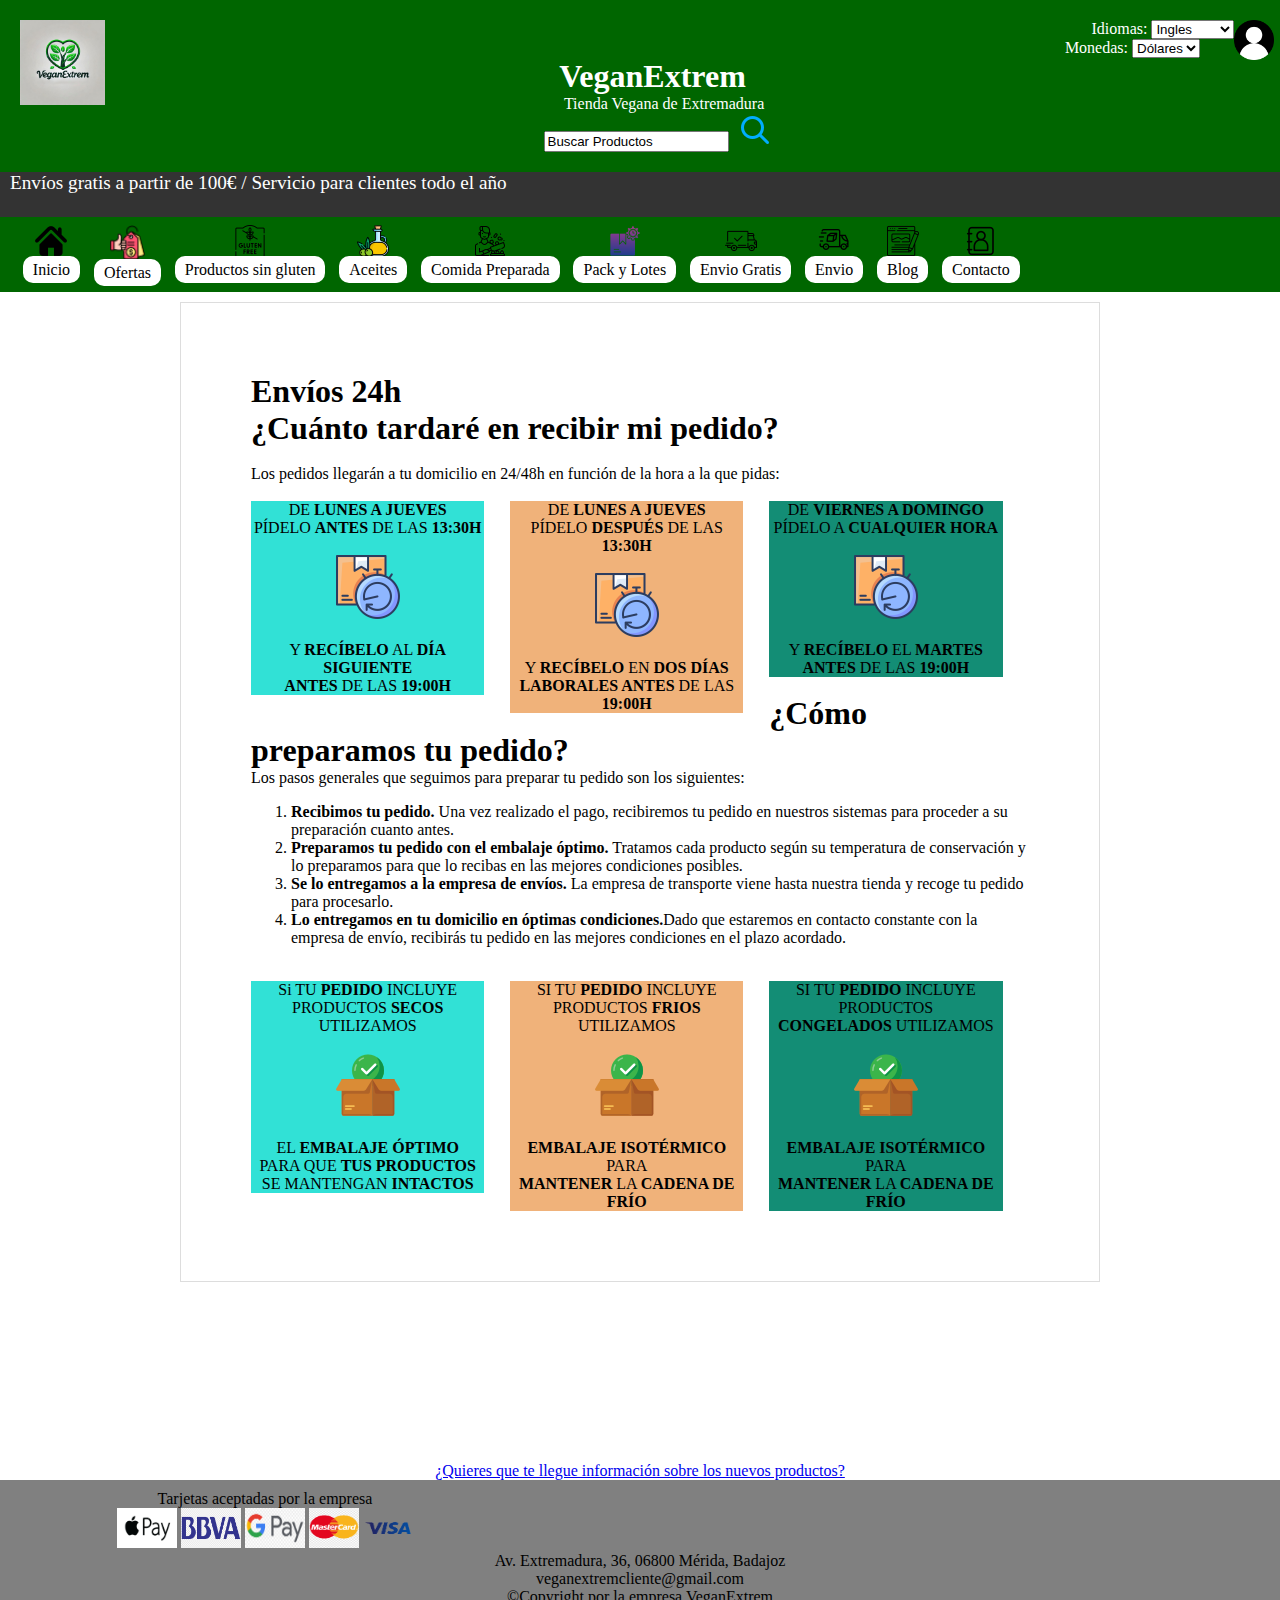
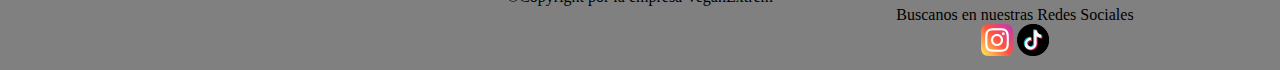
<file: envio.html>
<!DOCTYPE html>
<html lang="en">
<head>
    <meta charset="UTF-8">
    <meta name="viewport" content="width=device-width, initial-scale=1.0">
    <title>Envio</title>
    <link rel="stylesheet" href="estilos.css">
</head>
<body>
    <header>
        <picture>
            <img src="imagenesparaelproyecto/logotipoveganextrem.png" align="left" width="85px" height="85px">
            <a href="formulariousuario.html"><img class="imagen" src="imagenesparaelproyecto/usuario.png" align="right" alt="" width="40px" height="40px"></a>
        </picture> 
        <form class="lengua" align="right">
            <label for="idiomas">Idiomas:</label>
            <select name="idiomas">
                <option value="Ingles">Ingles</option>
                <option value="Espanol">Español</option>
                <option value="Frances">Frances</option>
                <option value="Portugues">Portugues</option>
            </select>
        </form>
        <form class="money" align="right">
            <label for="monedas">Monedas:</label>
            <select name="monedas">
                <option value="Dolares">Dólares</option>
                <option value="Libra">Libra</option>
                <option value="Euros">Euros</option>
            </select>
        </form>
        <h1 class="title">VeganExtrem</h1>
        <p class="subtitle">Tienda Vegana de Extremadura</p>
        <input class="lupa" type="text" value="Buscar Productos">
        <button class="botonbuscador"><center><img src="imagenesparaelproyecto/vaso.png" alt="" width="32px" height="32px"></center></button>
    </header>

    <div class="marque">
        <p>Envíos gratis a partir de 100€ / Servicio para clientes todo el año</p>
    </div>

    <div class="principal">
        <ul>
            <li>
                <center><img src="imagenesparaelproyecto/casa-icono-silueta.png" alt="" width="32px" height="32px"></center>
                <a href="index.html">Inicio</a>
            </li>
            <li>
                <center><img src="imagenesparaelproyecto/mejor-precio.png" alt="" width="35px" height="35px"></center>
                <a href="ofertas.html">Ofertas</a>
            </li>
            <li>
                <center><img src="imagenesparaelproyecto/sin-gluten.png" alt="" width="32px" height="32px"></center>
                <a href="Productosingluten.html">Productos sin gluten</a>
            </li>
            <li>
                <center><img src="imagenesparaelproyecto/aceite-de-oliva.png" alt="" width="32px" height="32px"></center>
                <a href="aceite.html">Aceites</a>
            </li>
            <li>
                <center><img src="imagenesparaelproyecto/cocinero.png" alt="" width="32px" height="32px"></center>
                <a href="Comidapreparada.html">Comida Preparada</a>
            </li>
            <li>
                <center><img src="imagenesparaelproyecto/packs.png" alt="" width="32px" height="32px"></center>
                <a href="packsylotes.html">Pack y Lotes</a>
            </li>
            <li>
                <center><img src="imagenesparaelproyecto/enviado.png" alt="" width="32px" height="32px"></center>
                <a href="enviogratis.html">Envio Gratis</a>
            </li>
            <li>
                <center><img src="imagenesparaelproyecto/envio.png" alt="" width="32px" height="32px"></center>
                <a href="envio.html">Envio</a>
            </li>
            <li><center><img src="imagenesparaelproyecto/blogs.png" alt="" width="32px" height="32px"></center>
                <a href="blog.html">Blog</a>
            </li>
            <li>
                <center><img src="imagenesparaelproyecto/agenda.png" alt="" width="32px" height="32px"></center>
                <a href="contacto.html">Contacto</a>
            </li>
        </ul>
        <div class="clefix"></div>
    </div>

    <main class="conte clefix">
       <h1>Envíos 24h</h1>
       <h1>¿Cuánto tardaré en recibir mi pedido?</h1>
       <br>
       <p>Los pedidos llegarán a tu domicilio en 24/48h en función de la hora a la que pidas:</p>
       <br>
       <div class="cuadro1">
        <p class="texto1">DE <strong>LUNES A JUEVES</strong></p>
            <p class="texto1">PÍDELO <strong>ANTES</strong> DE LAS <strong>13:30H</strong></p>
        <br>
        <center><img src="imagenesparaelproyecto/reloj.png" alt="" width="64px" height="64px"></center>
        <br>
        <p class="texto1">Y <strong>RECÍBELO</strong> AL <strong>DÍA SIGUIENTE</strong></p> 
            <p class="texto1"><strong>ANTES</strong> DE LAS <strong>19:00H</strong></p>
       </div>
       <div class="cuadro2">
        <p class="texto2">DE <strong>LUNES A JUEVES</strong></p>
            <p class="texto2">PÍDELO <strong>DESPUÉS</strong> DE LAS <strong>13:30H</strong></p>
            <br>
            <center><img src="imagenesparaelproyecto/reloj.png" alt="" width="64px" height="64px"></center>
            <br>
            <p class="texto2">Y <strong>RECÍBELO</strong> EN <strong>DOS DÍAS</strong></p>
            <p class="texto2"><strong>LABORALES ANTES</strong> DE LAS <strong>19:00H</strong></p>
       </div>
       <div class="cuadro3">
        <p class="texto3">DE <strong>VIERNES A DOMINGO</strong></p>
        <p class="texto3">PÍDELO A <strong>CUALQUIER HORA</strong></p>
        <br>
        <center><img src="imagenesparaelproyecto/reloj.png" alt="" width="64px" height="64px"></center>
        <br>
        <p class="texto3">Y <strong>RECÍBELO</strong> EL <strong>MARTES</strong></p>
        <p class="texto3"><strong>ANTES</strong> DE LAS <strong>19:00H</strong></p>
       </div>
       <br>
       &nbsp;
       <h1>¿Cómo preparamos tu pedido?</h1
       <br>
       <p>Los pasos generales que seguimos para preparar tu pedido son los siguientes:</p>
       <div>
        <ol>
            <li><strong>Recibimos tu pedido.</strong> Una vez realizado el pago, recibiremos tu pedido en nuestros sistemas para proceder a su preparación cuanto antes.</li>
            <li><strong>Preparamos tu pedido con el embalaje óptimo.</strong> Tratamos cada producto según su temperatura de conservación y lo preparamos para que lo recibas en las mejores condiciones posibles.</li>
            <li><strong>Se lo entregamos a la empresa de envíos.</strong> La empresa de transporte viene hasta nuestra tienda y recoge tu pedido para procesarlo.</li>
            <li><strong>Lo entregamos en tu domicilio en óptimas condiciones.</strong>Dado que estaremos en contacto constante con la empresa de envío, recibirás tu pedido en las mejores condiciones en el plazo acordado.</li>
        </ol>
       </div>
       <br>
       <div class="cuadro1">
        <p class="texto1">Si TU <strong>PEDIDO</strong> INCLUYE</p>
        <p class="texto1">PRODUCTOS <strong>SECOS</strong> UTILIZAMOS</p>
        <br>
        <center><img src="imagenesparaelproyecto/paquete.png" alt="" width="64px" height="64px"></center>
        <br>
        <p class="texto1">EL <strong>EMBALAJE ÓPTIMO</strong>
        <p class="texto1">PARA QUE <strong>TUS PRODUCTOS</strong></p>
        <p class="texto1">SE MANTENGAN <strong>INTACTOS</strong></p>
       </div>
       <div class="cuadro2">
        <p class="texto2">SI TU <strong>PEDIDO</strong> INCLUYE</p>
        <p class="texto1">PRODUCTOS <strong>FRIOS</strong> UTILIZAMOS</p>
            <br>
            <center><img src="imagenesparaelproyecto/paquete.png" alt="" width="64px" height="64px"></center>
            <br>
            <p class="texto2"><strong>EMBALAJE ISOTÉRMICO</strong> PARA</p>
            <p class="texto2"><strong>MANTENER</strong> LA <strong>CADENA DE FRÍO</strong></p>
       </div>
       <div class="cuadro3">
        <p class="texto3"> SI TU <strong>PEDIDO</strong> INCLUYE PRODUCTOS </p>
        <p class="texto3"><strong>CONGELADOS</strong> UTILIZAMOS</p>
        <br>
        <center><img src="imagenesparaelproyecto/paquete.png" alt="" width="64px" height="64px"></center>
        <br>
        <p class="texto3"><strong>EMBALAJE ISOTÉRMICO</strong> PARA</p>
        <p class="texto3"><strong>MANTENER</strong> LA <strong>CADENA DE FRÍO</strong></p>
       </div>
    </main>
    <center><p><a href="formularionotificaciones.html">¿Quieres que te llegue información sobre los nuevos productos?</a></p></center>
    <footer>
        <div class="tarjetas">
            <p>Tarjetas aceptadas por la empresa</p>
            <img src="imagenesparaelproyecto/applepay.png" alt="" width="60px" height="40px">
            <img src="imagenesparaelproyecto/bbva.png" alt="" width="60px" height="40px">
            <img src="imagenesparaelproyecto/googlepay.png" alt="" width="60px" height="40px">
            <img src="imagenesparaelproyecto/mastercard.png" alt="" width="50px" height="40px">
            <img src="imagenesparaelproyecto/visa.png" alt="" width="50px" height="40px">
        </div>
        <p>Av. Extremadura, 36, 06800 Mérida, Badajoz</p>
        <p>veganextremcliente@gmail.com</p>
        <p>&copy;Copyright por la empresa VeganExtrem</p>
        <div class="redes_sociales">
            <p>Buscanos en nuestras Redes Sociales</p>
            <a href="https://www.instagram.com/vegan.extreme/"><img src="imagenesparaelproyecto/instagram.png" alt="" width="32px" height="32px"></a>
            <a href="https://www.tiktok.com/@vegan.extreme?lang=es"><img src="imagenesparaelproyecto/logotipotiktok.png" alt="" width="32px" height="32px"></a>
        </div>
    </footer>
</body>
</html>
</file>
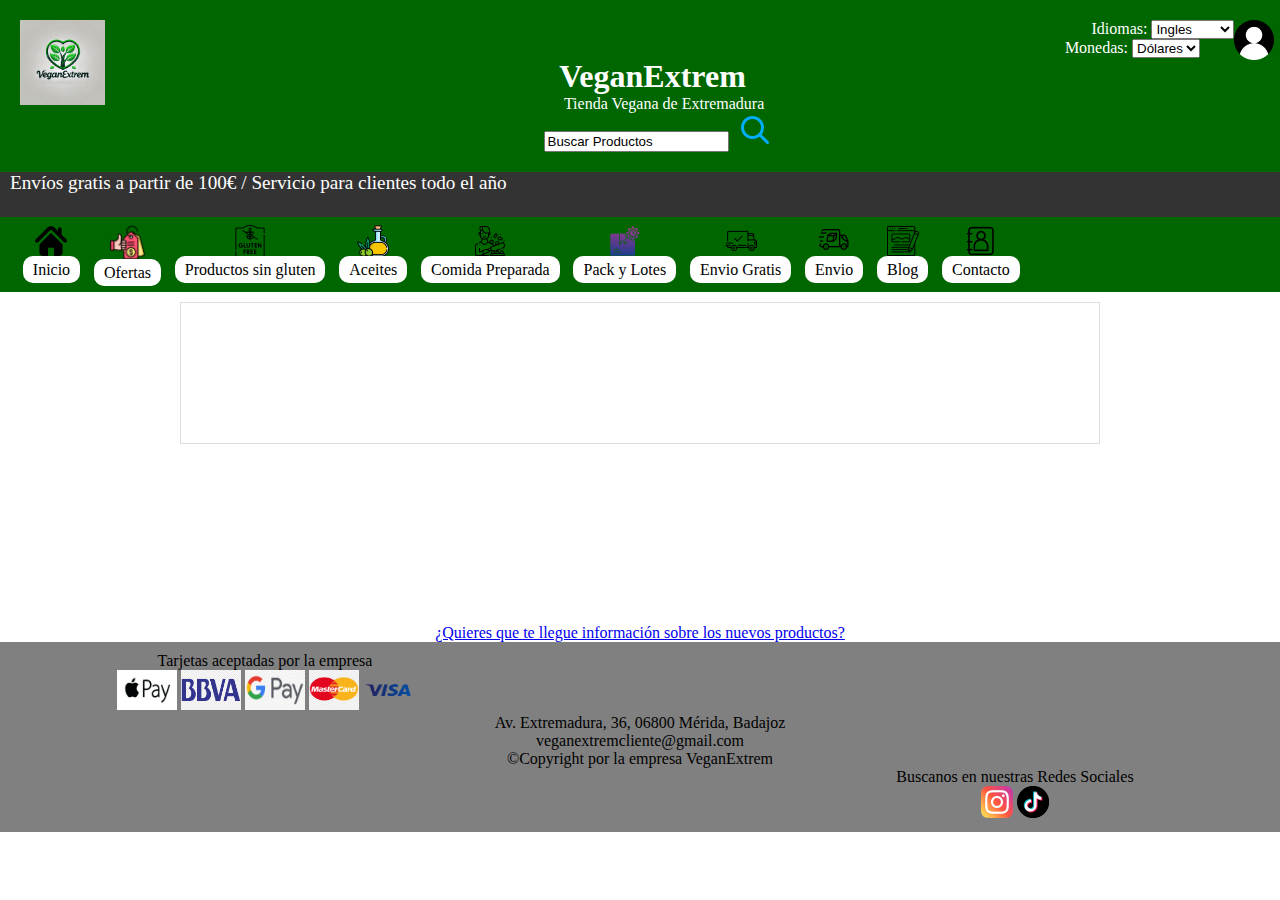
<file: enviogratis.html>
<!DOCTYPE html>
<html lang="en">
<head>
    <meta charset="UTF-8">
    <meta name="viewport" content="width=device-width, initial-scale=1.0">
    <title>Envio Gratis</title>
    <link rel="stylesheet" href="estilos.css">
</head>
<body>
    <header>
        <picture>
            <img src="imagenesparaelproyecto/logotipoveganextrem.png" align="left" width="85px" height="85px">
            <a href="formulariousuario.html"><img class="imagen" src="imagenesparaelproyecto/usuario.png" align="right" alt="" width="40px" height="40px"></a>
        </picture> 
        <form class="lengua" align="right">
            <label for="idiomas">Idiomas:</label>
            <select name="idiomas">
                <option value="Ingles">Ingles</option>
                <option value="Espanol">Español</option>
                <option value="Frances">Frances</option>
                <option value="Portugues">Portugues</option>
            </select>
        </form>
        <form class="money" align="right">
            <label for="monedas">Monedas:</label>
            <select name="monedas">
                <option value="Dolares">Dólares</option>
                <option value="Libra">Libra</option>
                <option value="Euros">Euros</option>
            </select>
        </form>
        <h1 class="title">VeganExtrem</h1>
        <p class="subtitle">Tienda Vegana de Extremadura</p>
        <input class="lupa" type="text" value="Buscar Productos">
        <button class="botonbuscador"><center><img src="imagenesparaelproyecto/vaso.png" alt="" width="32px" height="32px"></center></button>
    </header>

    <div class="marque">
        <p>Envíos gratis a partir de 100€ / Servicio para clientes todo el año</p>
    </div>

    <div class="principal">
        <ul>
            <li>
                <center><img src="imagenesparaelproyecto/casa-icono-silueta.png" alt="" width="32px" height="32px"></center>
                <a href="index.html">Inicio</a>
            </li>
            <li>
                <center><img src="imagenesparaelproyecto/mejor-precio.png" alt="" width="35px" height="35px"></center>
                <a href="ofertas.html">Ofertas</a>
            </li>
            <li>
                <center><img src="imagenesparaelproyecto/sin-gluten.png" alt="" width="32px" height="32px"></center>
                <a href="Productosingluten.html">Productos sin gluten</a>
            </li>
            <li>
                <center><img src="imagenesparaelproyecto/aceite-de-oliva.png" alt="" width="32px" height="32px"></center>
                <a href="aceite.html">Aceites</a>
            </li>
            <li>
                <center><img src="imagenesparaelproyecto/cocinero.png" alt="" width="32px" height="32px"></center>
                <a href="Comidapreparada.html">Comida Preparada</a>
            </li>
            <li>
                <center><img src="imagenesparaelproyecto/packs.png" alt="" width="32px" height="32px"></center>
                <a href="packsylotes.html">Pack y Lotes</a>
            </li>
            <li>
                <center><img src="imagenesparaelproyecto/enviado.png" alt="" width="32px" height="32px"></center>
                <a href="enviogratis.html">Envio Gratis</a>
            </li>
            <li>
                <center><img src="imagenesparaelproyecto/envio.png" alt="" width="32px" height="32px"></center>
                <a href="envio.html">Envio</a>
            </li>
            <li><center><img src="imagenesparaelproyecto/blogs.png" alt="" width="32px" height="32px"></center>
                <a href="blog.html">Blog</a>
            </li>
            <li>
                <center><img src="imagenesparaelproyecto/agenda.png" alt="" width="32px" height="32px"></center>
                <a href="contacto.html">Contacto</a>
            </li>
        </ul>
        <div class="clefix"></div>
    </div>

    <main class="conte clefix">
        
    </main>
    <center><p><a href="formularionotificaciones.html">¿Quieres que te llegue información sobre los nuevos productos?</a></p></center>
    <footer>
        <div class="tarjetas">
            <p>Tarjetas aceptadas por la empresa</p>
            <img src="imagenesparaelproyecto/applepay.png" alt="" width="60px" height="40px">
            <img src="imagenesparaelproyecto/bbva.png" alt="" width="60px" height="40px">
            <img src="imagenesparaelproyecto/googlepay.png" alt="" width="60px" height="40px">
            <img src="imagenesparaelproyecto/mastercard.png" alt="" width="50px" height="40px">
            <img src="imagenesparaelproyecto/visa.png" alt="" width="50px" height="40px">
        </div>
        <p>Av. Extremadura, 36, 06800 Mérida, Badajoz</p>
        <p>veganextremcliente@gmail.com</p>
        <p>&copy;Copyright por la empresa VeganExtrem</p>
        <div class="redes_sociales">
            <p>Buscanos en nuestras Redes Sociales</p>
            <a href="https://www.instagram.com/vegan.extreme/"><img src="imagenesparaelproyecto/instagram.png" alt="" width="32px" height="32px"></a>
            <a href="https://www.tiktok.com/@vegan.extreme?lang=es"><img src="imagenesparaelproyecto/logotipotiktok.png" alt="" width="32px" height="32px"></a>
        </div>
    </footer>
</body>
</html>
</file>
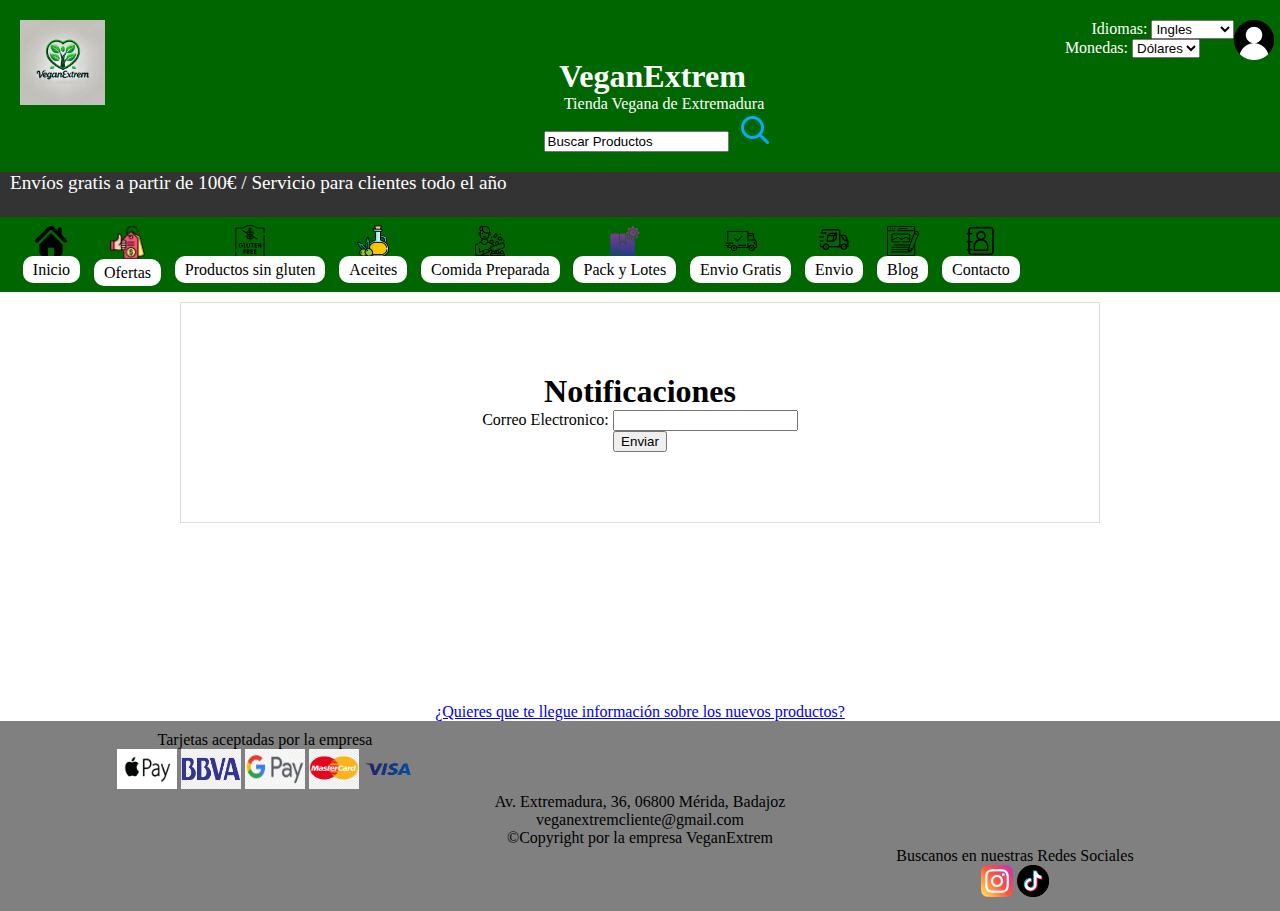
<file: formularionotificaciones.html>
<!DOCTYPE html>
<html lang="en">
<head>
    <meta charset="UTF-8">
    <meta name="viewport" content="width=device-width, initial-scale=1.0">
    <title>Notificaciones</title>
    <link rel="stylesheet" href="estilos.css">
</head>
<body>
    <header>
        <picture>
            <img src="imagenesparaelproyecto/logotipoveganextrem.png" align="left" width="85px" height="85px">
            <a href="formulariousuario.html"><img class="imagen" src="imagenesparaelproyecto/usuario.png" align="right" alt="" width="40px" height="40px"></a>
        </picture> 
        <form class="lengua" align="right">
            <label for="idiomas">Idiomas:</label>
            <select name="idiomas">
                <option value="Ingles">Ingles</option>
                <option value="Espanol">Español</option>
                <option value="Frances">Frances</option>
                <option value="Portugues">Portugues</option>
            </select>
        </form>
        <form class="money" align="right">
            <label for="monedas">Monedas:</label>
            <select name="monedas">
                <option value="Dolares">Dólares</option>
                <option value="Libra">Libra</option>
                <option value="Euros">Euros</option>
            </select>
        </form>
        <h1 class="title">VeganExtrem</h1>
        <p class="subtitle">Tienda Vegana de Extremadura</p>
        <input class="lupa" type="text" value="Buscar Productos">
        <button class="botonbuscador"><center><img src="imagenesparaelproyecto/vaso.png" alt="" width="32px" height="32px"></center></button>
    </header>

    <div class="marque">
        <p>Envíos gratis a partir de 100€ / Servicio para clientes todo el año</p>
    </div>

    <div class="principal">
        <ul>
            <li>
                <center><img src="imagenesparaelproyecto/casa-icono-silueta.png" alt="" width="32px" height="32px"></center>
                <a href="index.html">Inicio</a>
            </li>
            <li>
                <center><img src="imagenesparaelproyecto/mejor-precio.png" alt="" width="35px" height="35px"></center>
                <a href="ofertas.html">Ofertas</a>
            </li>
            <li>
                <center><img src="imagenesparaelproyecto/sin-gluten.png" alt="" width="32px" height="32px"></center>
                <a href="Productosingluten.html">Productos sin gluten</a>
            </li>
            <li>
                <center><img src="imagenesparaelproyecto/aceite-de-oliva.png" alt="" width="32px" height="32px"></center>
                <a href="aceite.html">Aceites</a>
            </li>
            <li>
                <center><img src="imagenesparaelproyecto/cocinero.png" alt="" width="32px" height="32px"></center>
                <a href="Comidapreparada.html">Comida Preparada</a>
            </li>
            <li>
                <center><img src="imagenesparaelproyecto/packs.png" alt="" width="32px" height="32px"></center>
                <a href="packsylotes.html">Pack y Lotes</a>
            </li>
            <li>
                <center><img src="imagenesparaelproyecto/enviado.png" alt="" width="32px" height="32px"></center>
                <a href="enviogratis.html">Envio Gratis</a>
            </li>
            <li>
                <center><img src="imagenesparaelproyecto/envio.png" alt="" width="32px" height="32px"></center>
                <a href="envio.html">Envio</a>
            </li>
            <li><center><img src="imagenesparaelproyecto/blogs.png" alt="" width="32px" height="32px"></center>
                <a href="blog.html">Blog</a>
            </li>
            <li>
                <center><img src="imagenesparaelproyecto/agenda.png" alt="" width="32px" height="32px"></center>
                <a href="contacto.html">Contacto</a>
            </li>
        </ul>
        <div class="clefix"></div>
    </div>

    <main class="conte clefix">
        <center><h1>Notificaciones</h1></center>
        <center><form>
            <label for="correo">Correo Electronico:</label>
            <input type="email" name="correo" required>
            <br>
            <input type="submit" value="Enviar">
        </form></center>
    </main>
    <center><p><a href="formularionotificaciones.html">¿Quieres que te llegue información sobre los nuevos productos?</a></p></center>
    <footer>
        <div class="tarjetas">
            <p>Tarjetas aceptadas por la empresa</p>
            <img src="imagenesparaelproyecto/applepay.png" alt="" width="60px" height="40px">
            <img src="imagenesparaelproyecto/bbva.png" alt="" width="60px" height="40px">
            <img src="imagenesparaelproyecto/googlepay.png" alt="" width="60px" height="40px">
            <img src="imagenesparaelproyecto/mastercard.png" alt="" width="50px" height="40px">
            <img src="imagenesparaelproyecto/visa.png" alt="" width="50px" height="40px">
        </div>
        <p>Av. Extremadura, 36, 06800 Mérida, Badajoz</p>
        <p>veganextremcliente@gmail.com</p>
        <p>&copy;Copyright por la empresa VeganExtrem</p>
        <div class="redes_sociales">
            <p>Buscanos en nuestras Redes Sociales</p>
            <a href="https://www.instagram.com/vegan.extreme/"><img src="imagenesparaelproyecto/instagram.png" alt="" width="32px" height="32px"></a>
            <a href="https://www.tiktok.com/@vegan.extreme?lang=es"><img src="imagenesparaelproyecto/logotipotiktok.png" alt="" width="32px" height="32px"></a>
        </div>
    </footer>
</body>
</html>
</file>
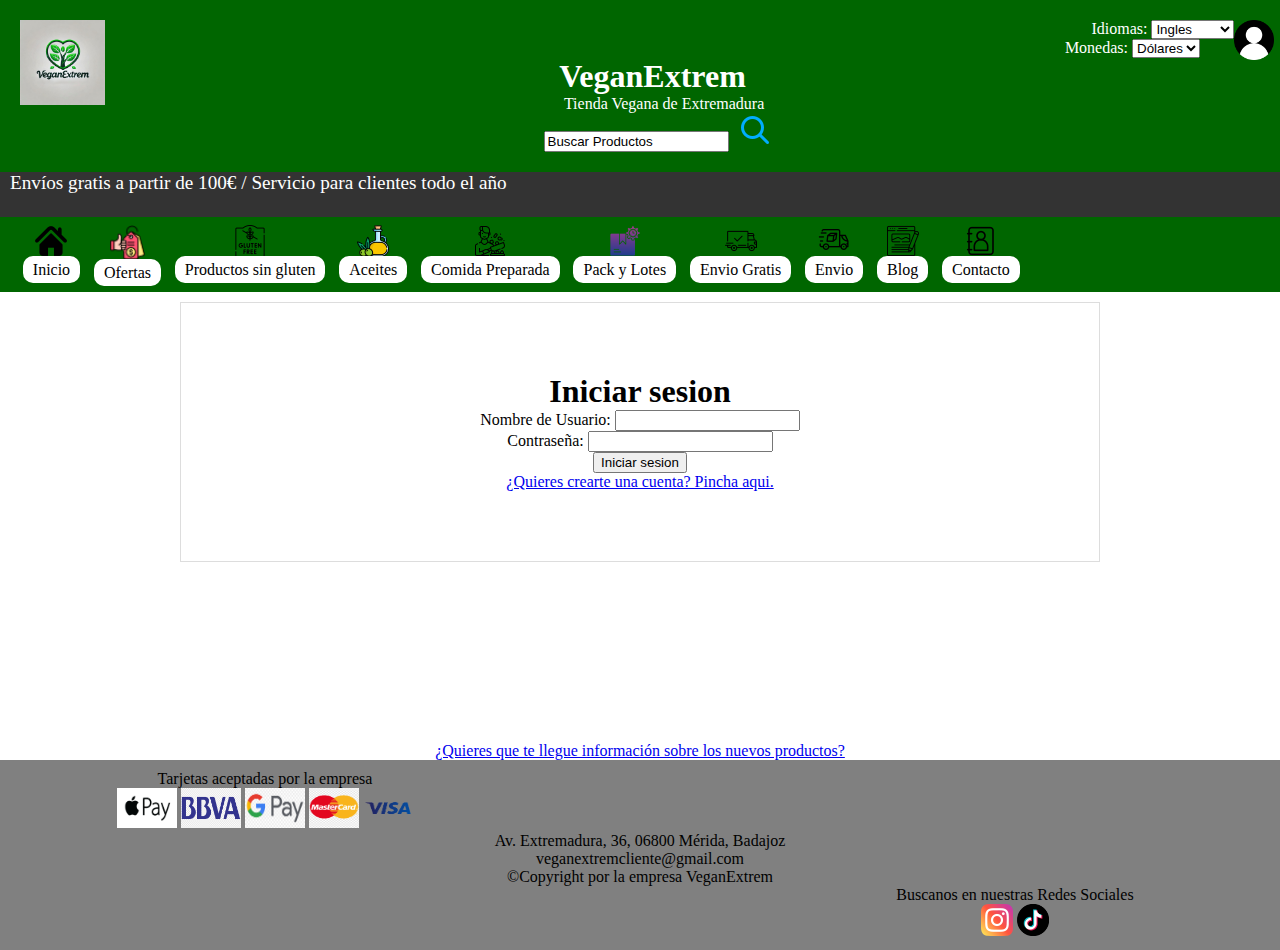
<file: formulariousuario.html>
<!DOCTYPE html>
<html lang="en">
<head>
    <meta charset="UTF-8">
    <meta name="viewport" content="width=device-width, initial-scale=1.0">
    <title>Iniciar sesion</title>
    <link rel="stylesheet" href="estilos.css">
</head>
<body>
    <header>
        <picture>
            <img src="imagenesparaelproyecto/logotipoveganextrem.png" align="left" width="85px" height="85px">
            <a href="formulariousuario.html"><img class="imagen" src="imagenesparaelproyecto/usuario.png" align="right" alt="" width="40px" height="40px"></a>
        </picture> 
        <form class="lengua" align="right">
            <label for="idiomas">Idiomas:</label>
            <select name="idiomas">
                <option value="Ingles">Ingles</option>
                <option value="Espanol">Español</option>
                <option value="Frances">Frances</option>
                <option value="Portugues">Portugues</option>
            </select>
        </form>
        <form class="money" align="right">
            <label for="monedas">Monedas:</label>
            <select name="monedas">
                <option value="Dolares">Dólares</option>
                <option value="Libra">Libra</option>
                <option value="Euros">Euros</option>
            </select>
        </form>
        <h1 class="title">VeganExtrem</h1>
        <p class="subtitle">Tienda Vegana de Extremadura</p>
        <input class="lupa" type="text" value="Buscar Productos">
        <button class="botonbuscador"><center><img src="imagenesparaelproyecto/vaso.png" alt="" width="32px" height="32px"></center></button>
    </header>

    <div class="marque">
        <p>Envíos gratis a partir de 100€ / Servicio para clientes todo el año</p>
    </div>

    <div class="principal">
        <ul>
            <li>
                <center><img src="imagenesparaelproyecto/casa-icono-silueta.png" alt="" width="32px" height="32px"></center>
                <a href="index.html">Inicio</a>
            </li>
            <li>
                <center><img src="imagenesparaelproyecto/mejor-precio.png" alt="" width="35px" height="35px"></center>
                <a href="ofertas.html">Ofertas</a>
            </li>
            <li>
                <center><img src="imagenesparaelproyecto/sin-gluten.png" alt="" width="32px" height="32px"></center>
                <a href="Productosingluten.html">Productos sin gluten</a>
            </li>
            <li>
                <center><img src="imagenesparaelproyecto/aceite-de-oliva.png" alt="" width="32px" height="32px"></center>
                <a href="aceite.html">Aceites</a>
            </li>
            <li>
                <center><img src="imagenesparaelproyecto/cocinero.png" alt="" width="32px" height="32px"></center>
                <a href="Comidapreparada.html">Comida Preparada</a>
            </li>
            <li>
                <center><img src="imagenesparaelproyecto/packs.png" alt="" width="32px" height="32px"></center>
                <a href="packsylotes.html">Pack y Lotes</a>
            </li>
            <li>
                <center><img src="imagenesparaelproyecto/enviado.png" alt="" width="32px" height="32px"></center>
                <a href="enviogratis.html">Envio Gratis</a>
            </li>
            <li>
                <center><img src="imagenesparaelproyecto/envio.png" alt="" width="32px" height="32px"></center>
                <a href="envio.html">Envio</a>
            </li>
            <li><center><img src="imagenesparaelproyecto/blogs.png" alt="" width="32px" height="32px"></center>
                <a href="blog.html">Blog</a>
            </li>
            <li>
                <center><img src="imagenesparaelproyecto/agenda.png" alt="" width="32px" height="32px"></center>
                <a href="contacto.html">Contacto</a>
            </li>
        </ul>
        <div class="clefix"></div>
    </div>

    <main class="conte clefix">
        <center><h1>Iniciar sesion</h1></center>
        <center><form>
            <label for="nombre_usuario">Nombre de Usuario:</label>
            <input type="text" name="nombre_usuario" required>
            <br>
            <label for="contra">Contraseña:</label>
            <input type="text" name="contra" required>
            <br>
            <a href="index.html"><input type="submit" value="Iniciar sesion"></a>
            <br>
            <a href="crearcuenta.html">¿Quieres crearte una cuenta? Pincha aqui.</a>
        </form></center>
    </main>
    <center><p><a href="formularionotificaciones.html">¿Quieres que te llegue información sobre los nuevos productos?</a></p></center>
    <footer>
        <div class="tarjetas">
            <p>Tarjetas aceptadas por la empresa</p>
            <img src="imagenesparaelproyecto/applepay.png" alt="" width="60px" height="40px">
            <img src="imagenesparaelproyecto/bbva.png" alt="" width="60px" height="40px">
            <img src="imagenesparaelproyecto/googlepay.png" alt="" width="60px" height="40px">
            <img src="imagenesparaelproyecto/mastercard.png" alt="" width="50px" height="40px">
            <img src="imagenesparaelproyecto/visa.png" alt="" width="50px" height="40px">
        </div>
        <p>Av. Extremadura, 36, 06800 Mérida, Badajoz</p>
        <p>veganextremcliente@gmail.com</p>
        <p>&copy;Copyright por la empresa VeganExtrem</p>
        <div class="redes_sociales">
            <p>Buscanos en nuestras Redes Sociales</p>
            <a href="https://www.instagram.com/vegan.extreme/"><img src="imagenesparaelproyecto/instagram.png" alt="" width="32px" height="32px"></a>
            <a href="https://www.tiktok.com/@vegan.extreme?lang=es"><img src="imagenesparaelproyecto/logotipotiktok.png" alt="" width="32px" height="32px"></a>
        </div>
    </footer>
</body>
</html>
</file>
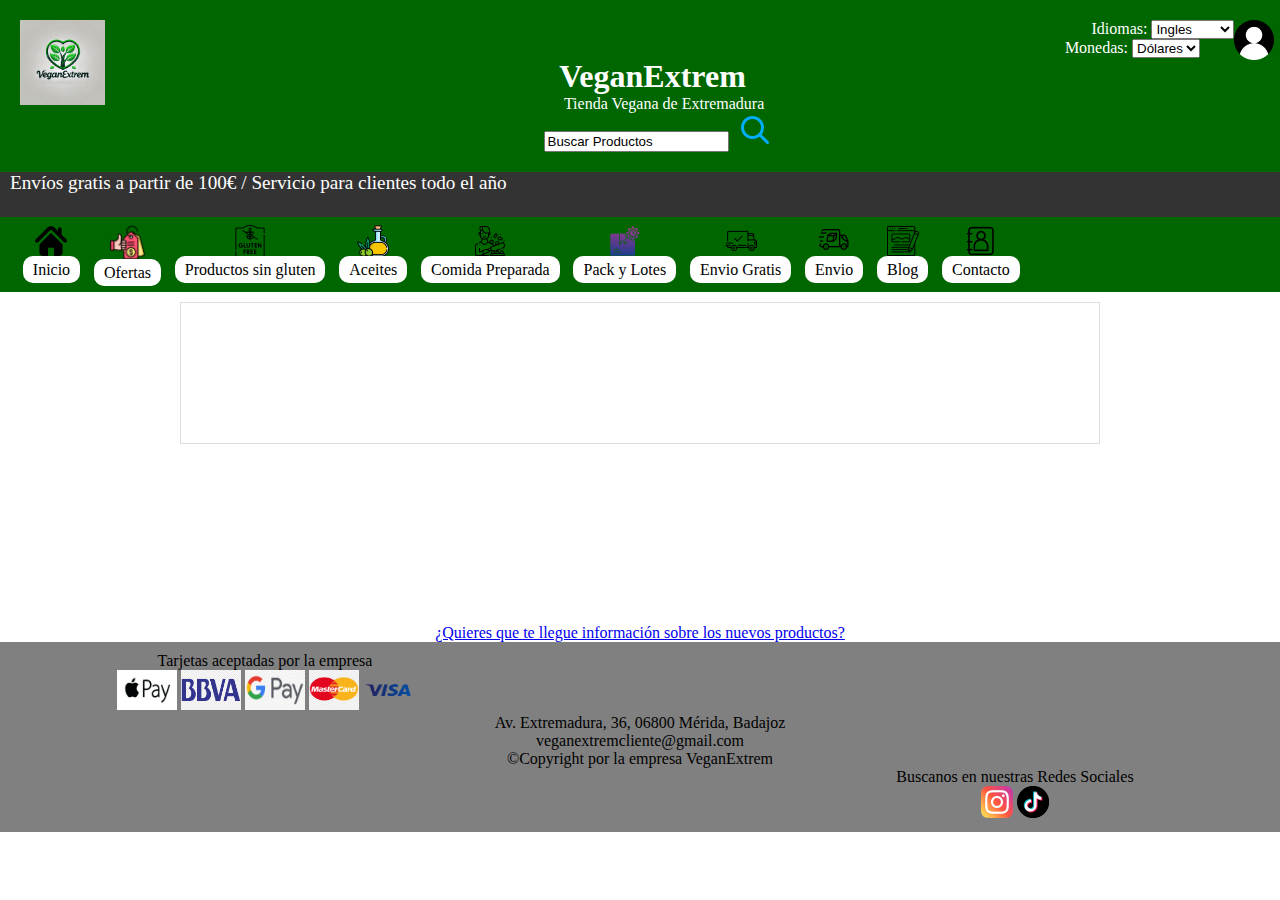
<file: ofertas.html>
<!DOCTYPE html>
<html lang="en">
<head>
    <meta charset="UTF-8">
    <meta name="viewport" content="width=device-width, initial-scale=1.0">
    <title>Ofertas</title>
    <link rel="stylesheet" href="estilos.css">
</head>
<body>
    <header>
        <picture>
            <img src="imagenesparaelproyecto/logotipoveganextrem.png" align="left" width="85px" height="85px">
            <a href="formulariousuario.html"><img class="imagen" src="imagenesparaelproyecto/usuario.png" align="right" alt="" width="40px" height="40px"></a>
        </picture> 
        <form class="lengua" align="right">
            <label for="idiomas">Idiomas:</label>
            <select name="idiomas">
                <option value="Ingles">Ingles</option>
                <option value="Espanol">Español</option>
                <option value="Frances">Frances</option>
                <option value="Portugues">Portugues</option>
            </select>
        </form>
        <form class="money" align="right">
            <label for="monedas">Monedas:</label>
            <select name="monedas">
                <option value="Dolares">Dólares</option>
                <option value="Libra">Libra</option>
                <option value="Euros">Euros</option>
            </select>
        </form>
        <h1 class="title">VeganExtrem</h1>
        <p class="subtitle">Tienda Vegana de Extremadura</p>
        <input class="lupa" type="text" value="Buscar Productos">
        <button class="botonbuscador"><center><img src="imagenesparaelproyecto/vaso.png" alt="" width="32px" height="32px"></center></button>
    </header>

    <div class="marque">
        <p>Envíos gratis a partir de 100€ / Servicio para clientes todo el año</p>
    </div>

    <div class="principal">
        <ul>
            <li>
                <center><img src="imagenesparaelproyecto/casa-icono-silueta.png" alt="" width="32px" height="32px"></center>
                <a href="index.html">Inicio</a>
            </li>
            <li>
                <center><img src="imagenesparaelproyecto/mejor-precio.png" alt="" width="35px" height="35px"></center>
                <a href="ofertas.html">Ofertas</a>
            </li>
            <li>
                <center><img src="imagenesparaelproyecto/sin-gluten.png" alt="" width="32px" height="32px"></center>
                <a href="Productosingluten.html">Productos sin gluten</a>
            </li>
            <li>
                <center><img src="imagenesparaelproyecto/aceite-de-oliva.png" alt="" width="32px" height="32px"></center>
                <a href="aceite.html">Aceites</a>
            </li>
            <li>
                <center><img src="imagenesparaelproyecto/cocinero.png" alt="" width="32px" height="32px"></center>
                <a href="Comidapreparada.html">Comida Preparada</a>
            </li>
            <li>
                <center><img src="imagenesparaelproyecto/packs.png" alt="" width="32px" height="32px"></center>
                <a href="packsylotes.html">Pack y Lotes</a>
            </li>
            <li>
                <center><img src="imagenesparaelproyecto/enviado.png" alt="" width="32px" height="32px"></center>
                <a href="enviogratis.html">Envio Gratis</a>
            </li>
            <li>
                <center><img src="imagenesparaelproyecto/envio.png" alt="" width="32px" height="32px"></center>
                <a href="envio.html">Envio</a>
            </li>
            <li><center><img src="imagenesparaelproyecto/blogs.png" alt="" width="32px" height="32px"></center>
                <a href="blog.html">Blog</a>
            </li>
            <li>
                <center><img src="imagenesparaelproyecto/agenda.png" alt="" width="32px" height="32px"></center>
                <a href="contacto.html">Contacto</a>
            </li>
        </ul>
        <div class="clefix"></div>
    </div>

    <main class="conte clefix">
       
    </main>
    <center><p><a href="formularionotificaciones.html">¿Quieres que te llegue información sobre los nuevos productos?</a></p></center>
    <footer>
        <div class="tarjetas">
            <p>Tarjetas aceptadas por la empresa</p>
            <img src="imagenesparaelproyecto/applepay.png" alt="" width="60px" height="40px">
            <img src="imagenesparaelproyecto/bbva.png" alt="" width="60px" height="40px">
            <img src="imagenesparaelproyecto/googlepay.png" alt="" width="60px" height="40px">
            <img src="imagenesparaelproyecto/mastercard.png" alt="" width="50px" height="40px">
            <img src="imagenesparaelproyecto/visa.png" alt="" width="50px" height="40px">
        </div>
        <p>Av. Extremadura, 36, 06800 Mérida, Badajoz</p>
        <p>veganextremcliente@gmail.com</p>
        <p>&copy;Copyright por la empresa VeganExtrem</p>
        <div class="redes_sociales">
            <p>Buscanos en nuestras Redes Sociales</p>
            <a href="https://www.instagram.com/vegan.extreme/"><img src="imagenesparaelproyecto/instagram.png" alt="" width="32px" height="32px"></a>
            <a href="https://www.tiktok.com/@vegan.extreme?lang=es"><img src="imagenesparaelproyecto/logotipotiktok.png" alt="" width="32px" height="32px"></a>
        </div>
    </footer>
</body>
</html>
</file>
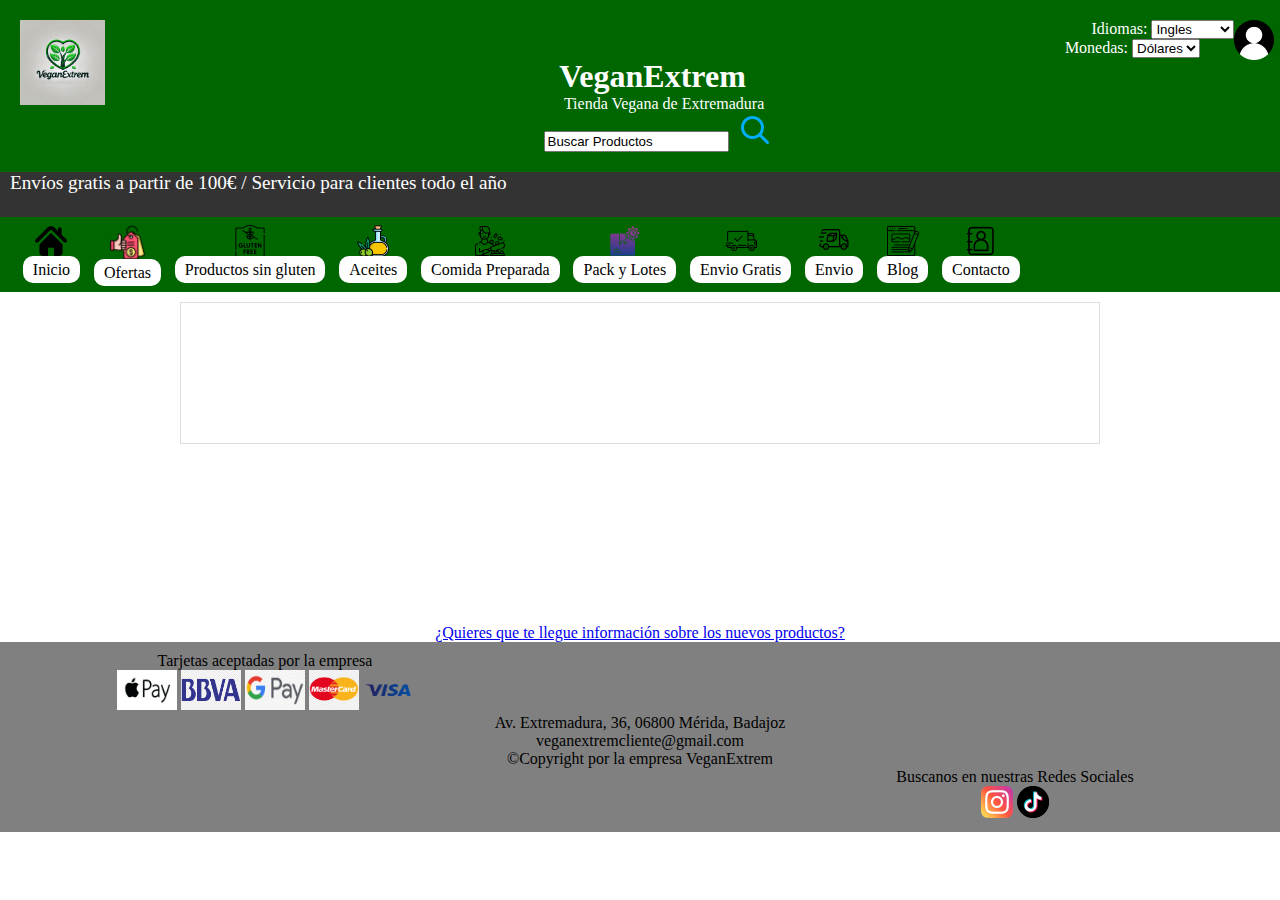
<file: packsylotes.html>
<!DOCTYPE html>
<html lang="en">
<head>
    <meta charset="UTF-8">
    <meta name="viewport" content="width=device-width, initial-scale=1.0">
    <title>Packs y Lotes</title>
    <link rel="stylesheet" href="estilos.css">
</head>
<body>
    <header>
        <picture>
            <img src="imagenesparaelproyecto/logotipoveganextrem.png" align="left" width="85px" height="85px">
            <a href="formulariousuario.html"><img class="imagen" src="imagenesparaelproyecto/usuario.png" align="right" alt="" width="40px" height="40px"></a>
        </picture> 
        <form class="lengua" align="right">
            <label for="idiomas">Idiomas:</label>
            <select name="idiomas">
                <option value="Ingles">Ingles</option>
                <option value="Espanol">Español</option>
                <option value="Frances">Frances</option>
                <option value="Portugues">Portugues</option>
            </select>
        </form>
        <form class="money" align="right">
            <label for="monedas">Monedas:</label>
            <select name="monedas">
                <option value="Dolares">Dólares</option>
                <option value="Libra">Libra</option>
                <option value="Euros">Euros</option>
            </select>
        </form>
        <h1 class="title">VeganExtrem</h1>
        <p class="subtitle">Tienda Vegana de Extremadura</p>
        <input class="lupa" type="text" value="Buscar Productos">
        <button class="botonbuscador"><center><img src="imagenesparaelproyecto/vaso.png" alt="" width="32px" height="32px"></center></button>
    </header>

    <div class="marque">
        <p>Envíos gratis a partir de 100€ / Servicio para clientes todo el año</p>
    </div>

    <div class="principal">
        <ul>
            <li>
                <center><img src="imagenesparaelproyecto/casa-icono-silueta.png" alt="" width="32px" height="32px"></center>
                <a href="index.html">Inicio</a>
            </li>
            <li>
                <center><img src="imagenesparaelproyecto/mejor-precio.png" alt="" width="35px" height="35px"></center>
                <a href="ofertas.html">Ofertas</a>
            </li>
            <li>
                <center><img src="imagenesparaelproyecto/sin-gluten.png" alt="" width="32px" height="32px"></center>
                <a href="Productosingluten.html">Productos sin gluten</a>
            </li>
            <li>
                <center><img src="imagenesparaelproyecto/aceite-de-oliva.png" alt="" width="32px" height="32px"></center>
                <a href="aceite.html">Aceites</a>
            </li>
            <li>
                <center><img src="imagenesparaelproyecto/cocinero.png" alt="" width="32px" height="32px"></center>
                <a href="Comidapreparada.html">Comida Preparada</a>
            </li>
            <li>
                <center><img src="imagenesparaelproyecto/packs.png" alt="" width="32px" height="32px"></center>
                <a href="packsylotes.html">Pack y Lotes</a>
            </li>
            <li>
                <center><img src="imagenesparaelproyecto/enviado.png" alt="" width="32px" height="32px"></center>
                <a href="enviogratis.html">Envio Gratis</a>
            </li>
            <li>
                <center><img src="imagenesparaelproyecto/envio.png" alt="" width="32px" height="32px"></center>
                <a href="envio.html">Envio</a>
            </li>
            <li><center><img src="imagenesparaelproyecto/blogs.png" alt="" width="32px" height="32px"></center>
                <a href="blog.html">Blog</a>
            </li>
            <li>
                <center><img src="imagenesparaelproyecto/agenda.png" alt="" width="32px" height="32px"></center>
                <a href="contacto.html">Contacto</a>
            </li>
        </ul>
        <div class="clefix"></div>
    </div>

    <main class="conte clefix">
       
    </main>
    <center><p><a href="formularionotificaciones.html">¿Quieres que te llegue información sobre los nuevos productos?</a></p></center>
    <footer>
        <div class="tarjetas">
            <p>Tarjetas aceptadas por la empresa</p>
            <img src="imagenesparaelproyecto/applepay.png" alt="" width="60px" height="40px">
            <img src="imagenesparaelproyecto/bbva.png" alt="" width="60px" height="40px">
            <img src="imagenesparaelproyecto/googlepay.png" alt="" width="60px" height="40px">
            <img src="imagenesparaelproyecto/mastercard.png" alt="" width="50px" height="40px">
            <img src="imagenesparaelproyecto/visa.png" alt="" width="50px" height="40px">
        </div>
        <p>Av. Extremadura, 36, 06800 Mérida, Badajoz</p>
        <p>veganextremcliente@gmail.com</p>
        <p>&copy;Copyright por la empresa VeganExtrem</p>
        <div class="redes_sociales">
            <p>Buscanos en nuestras Redes Sociales</p>
            <a href="https://www.instagram.com/vegan.extreme/"><img src="imagenesparaelproyecto/instagram.png" alt="" width="32px" height="32px"></a>
            <a href="https://www.tiktok.com/@vegan.extreme?lang=es"><img src="imagenesparaelproyecto/logotipotiktok.png" alt="" width="32px" height="32px"></a>
        </div>
    </footer>
</body>
</html>
</file>
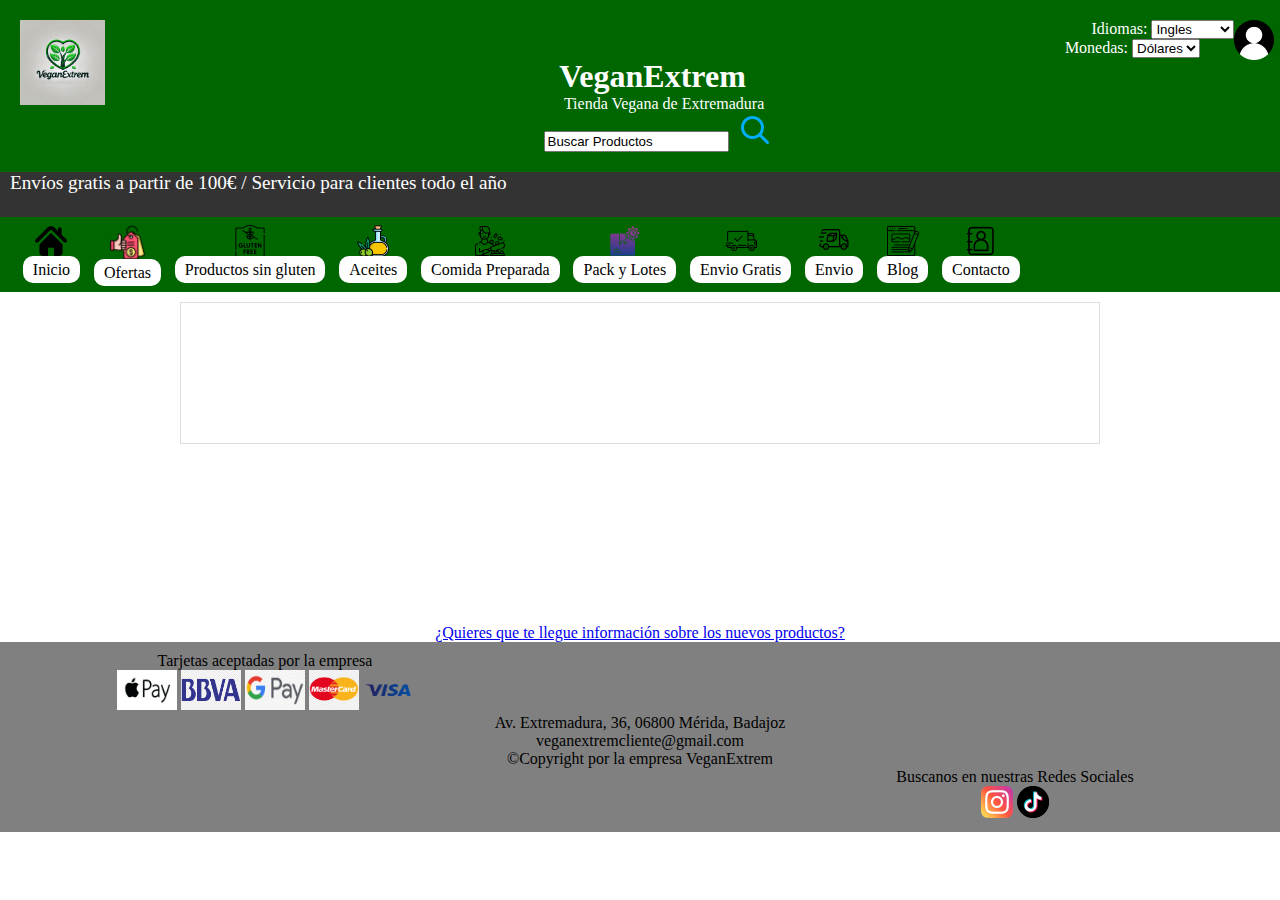
<file: Productosingluten.html>
<!DOCTYPE html>
<html lang="en">
<head>
    <meta charset="UTF-8">
    <meta name="viewport" content="width=device-width, initial-scale=1.0">
    <title>Productos sin gluten</title>
    <link rel="stylesheet" href="estilos.css">
</head>
<body>
    <header>
        <picture>
            <img src="imagenesparaelproyecto/logotipoveganextrem.png" align="left" width="85px" height="85px">
            <a href="formulariousuario.html"><img class="imagen" src="imagenesparaelproyecto/usuario.png" align="right" alt="" width="40px" height="40px"></a>
        </picture> 
        <form class="lengua" align="right">
            <label for="idiomas">Idiomas:</label>
            <select name="idiomas">
                <option value="Ingles">Ingles</option>
                <option value="Espanol">Español</option>
                <option value="Frances">Frances</option>
                <option value="Portugues">Portugues</option>
            </select>
        </form>
        <form class="money" align="right">
            <label for="monedas">Monedas:</label>
            <select name="monedas">
                <option value="Dolares">Dólares</option>
                <option value="Libra">Libra</option>
                <option value="Euros">Euros</option>
            </select>
        </form>
        <h1 class="title">VeganExtrem</h1>
        <p class="subtitle">Tienda Vegana de Extremadura</p>
        <input class="lupa" type="text" value="Buscar Productos">
        <button class="botonbuscador"><center><img src="imagenesparaelproyecto/vaso.png" alt="" width="32px" height="32px"></center></button>
    </header>

    <div class="marque">
        <p>Envíos gratis a partir de 100€ / Servicio para clientes todo el año</p>
    </div>

    <div class="principal">
        <ul>
            <li>
                <center><img src="imagenesparaelproyecto/casa-icono-silueta.png" alt="" width="32px" height="32px"></center>
                <a href="index.html">Inicio</a>
            </li>
            <li>
                <center><img src="imagenesparaelproyecto/mejor-precio.png" alt="" width="35px" height="35px"></center>
                <a href="ofertas.html">Ofertas</a>
            </li>
            <li>
                <center><img src="imagenesparaelproyecto/sin-gluten.png" alt="" width="32px" height="32px"></center>
                <a href="Productosingluten.html">Productos sin gluten</a>
            </li>
            <li>
                <center><img src="imagenesparaelproyecto/aceite-de-oliva.png" alt="" width="32px" height="32px"></center>
                <a href="aceite.html">Aceites</a>
            </li>
            <li>
                <center><img src="imagenesparaelproyecto/cocinero.png" alt="" width="32px" height="32px"></center>
                <a href="Comidapreparada.html">Comida Preparada</a>
            </li>
            <li>
                <center><img src="imagenesparaelproyecto/packs.png" alt="" width="32px" height="32px"></center>
                <a href="packsylotes.html">Pack y Lotes</a>
            </li>
            <li>
                <center><img src="imagenesparaelproyecto/enviado.png" alt="" width="32px" height="32px"></center>
                <a href="enviogratis.html">Envio Gratis</a>
            </li>
            <li>
                <center><img src="imagenesparaelproyecto/envio.png" alt="" width="32px" height="32px"></center>
                <a href="envio.html">Envio</a>
            </li>
            <li><center><img src="imagenesparaelproyecto/blogs.png" alt="" width="32px" height="32px"></center>
                <a href="blog.html">Blog</a>
            </li>
            <li>
                <center><img src="imagenesparaelproyecto/agenda.png" alt="" width="32px" height="32px"></center>
                <a href="contacto.html">Contacto</a>
            </li>
        </ul>
        <div class="clefix"></div>
    </div>

    <main class="conte clefix">
       
    </main>
    <center><p><a href="formularionotificaciones.html">¿Quieres que te llegue información sobre los nuevos productos?</a></p></center>
    <footer>
        <div class="tarjetas">
            <p>Tarjetas aceptadas por la empresa</p>
            <img src="imagenesparaelproyecto/applepay.png" alt="" width="60px" height="40px">
            <img src="imagenesparaelproyecto/bbva.png" alt="" width="60px" height="40px">
            <img src="imagenesparaelproyecto/googlepay.png" alt="" width="60px" height="40px">
            <img src="imagenesparaelproyecto/mastercard.png" alt="" width="50px" height="40px">
            <img src="imagenesparaelproyecto/visa.png" alt="" width="50px" height="40px">
        </div>
        <p>Av. Extremadura, 36, 06800 Mérida, Badajoz</p>
        <p>veganextremcliente@gmail.com</p>
        <p>&copy;Copyright por la empresa VeganExtrem</p>
        <div class="redes_sociales">
            <p>Buscanos en nuestras Redes Sociales</p>
            <a href="https://www.instagram.com/vegan.extreme/"><img src="imagenesparaelproyecto/instagram.png" alt="" width="32px" height="32px"></a>
            <a href="https://www.tiktok.com/@vegan.extreme?lang=es"><img src="imagenesparaelproyecto/logotipotiktok.png" alt="" width="32px" height="32px"></a>
        </div>
    </footer>
</body>
</html>
</file>
<file: estilos.css>
body, h1, h2, p, ul, li{
    padding: 0;
    box-sizing: border-box;
    margin: 0;
}
header{
    color: white;
    text-align: center;
    padding: 20px;
    background-color: #060;
    top: 0;
    position: fixed;
    width: 100%;
    z-index: 1000;
}
.marque{
    color: white;
    font-size: 1.2rem;
    height: 25px;
    text-align: center;
    position: sticky;
    z-index: 900;
    top: 172px;
    white-space: nowrap;
    padding: 10px;
    overflow: hidden;
    background-color: #333;
    width: 100%;
}
.marque p{
    position: absolute;
    animation: scroll 10s linear infinite;
    top: 0;
}
@keyframes scroll{
    from {
        left: 100%;
    }
    to {
        left: -100%;
    }
}
.principal{
    padding: 10px;
    position: sticky;
    z-index: 850;
    background-color: #060;
    top: 215px;
    width: 100%;
}
.principal ul{
    list-style: none;
}
.principal ul li{
    margin-right: 1px;
    float: left;
    margin-left: 1%;
}
.principal ul li a{
    color: #000;
    background-color: #ffffff;
    border-radius: 10px;
    text-decoration: none;
    padding: 5px 10px;
}
.conte{
    padding: 70px;
    margin-left: 170px;
    border: 1px solid #ddd;
    margin: 180px;
}
.conte .column{
    margin-right: 5%;
    width: 30%;
    float: left;
}
.conte .column:last-child{
    margin-right: 0;
}
.clefix::after{
    display: block;
    content: "";
    clear: both;
}
.lengua{
    margin-right: 5%;
}
.money{
    margin-right: 100px;
}
footer{
    text-align: center;
    position: static;
    top: 20px;
    background-color: #808080;
    padding: 10px;
}
.botonbuscador{
    border: none;
    background-color: #060;
}
.conte clefix{
    margin-right: 50%;
}
.title{
    margin-right: 100px;
}
.imagen{
    margin-right: 2%;
}
.redes_sociales{
    margin-left: 750px;
}
.tarjetas{
    margin-right: 750px;
}
.cate{
    text-align: left;
}
.subtitle{
    margin-right: 6%;
}







/* A partir de aqui empieza la defensa*/

.cuadro1{
    margin-right: 3.3%;
    width: 30%;
    float: left;
    background-color: #31E1D6;
    
}
.cuadro2{
    margin-right: 3.3%;
    width: 30%;
    float: left;
    background-color: #F0B27A;
}
.cuadro3{
    margin-right: 3.3%;
    width: 30%;
    float: left;
    text-align: justify;
    background-color: #138D75;
}
.texto1{
    text-align: center;
}
.texto2{
    text-align: center;
}
.texto3{
    text-align: center;
}
.cuadrro1{
    margin-right: 3.3%;
    width: 30%;
    float: left;
}
.text1{
    margin-left: 2%;
}
.textt{
    margin-left: 2%;

}
h5{
    color: #95A5A6;
}
.textt1{
    margin-left: 2%;
    color: #2ECC71;
}
.fecha{
    margin-left: 1%;
    color: #95A5A6;
}
.text11{
    margin-left: 70px;
}
.cua1{
    margin-right: 3.3%;
    width: 30%;
    float: left;
}
.botton{
    background-color: #82E0AA;
    margin-right: 350px;
}
</file>
